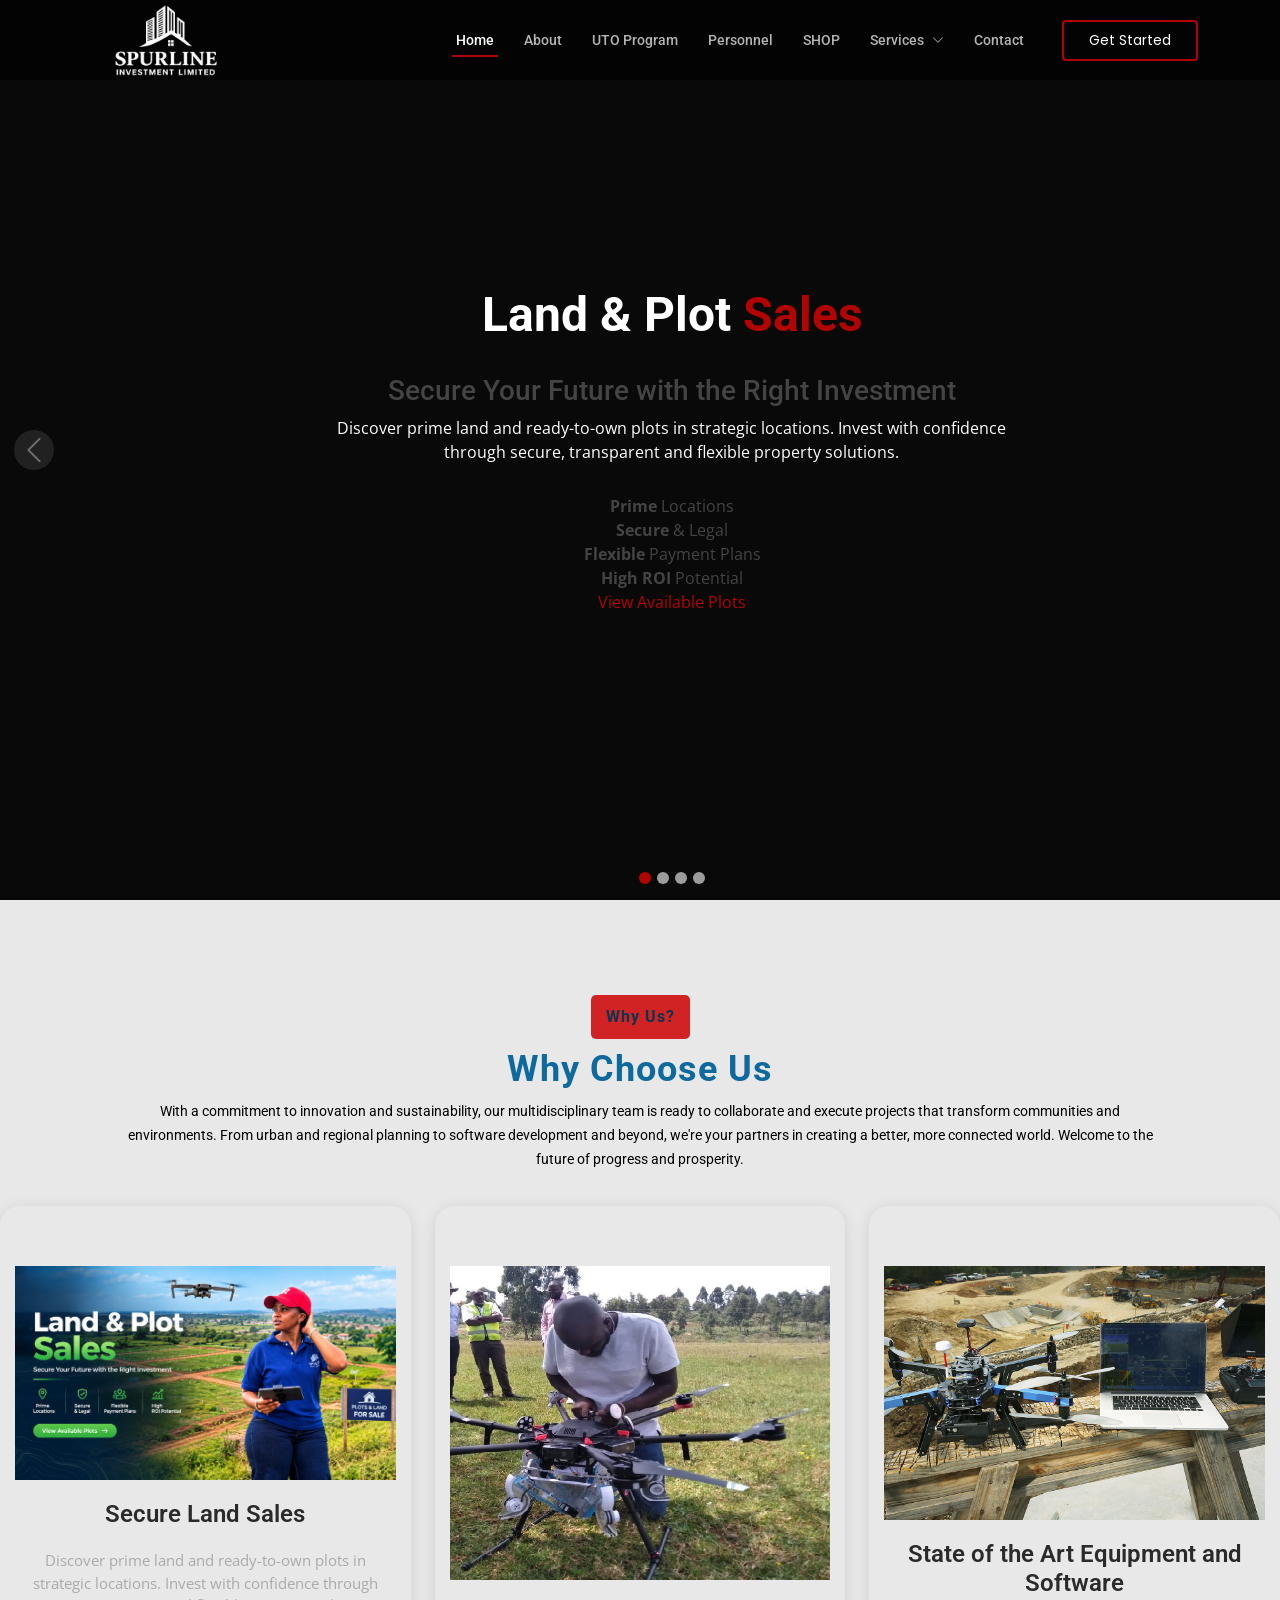
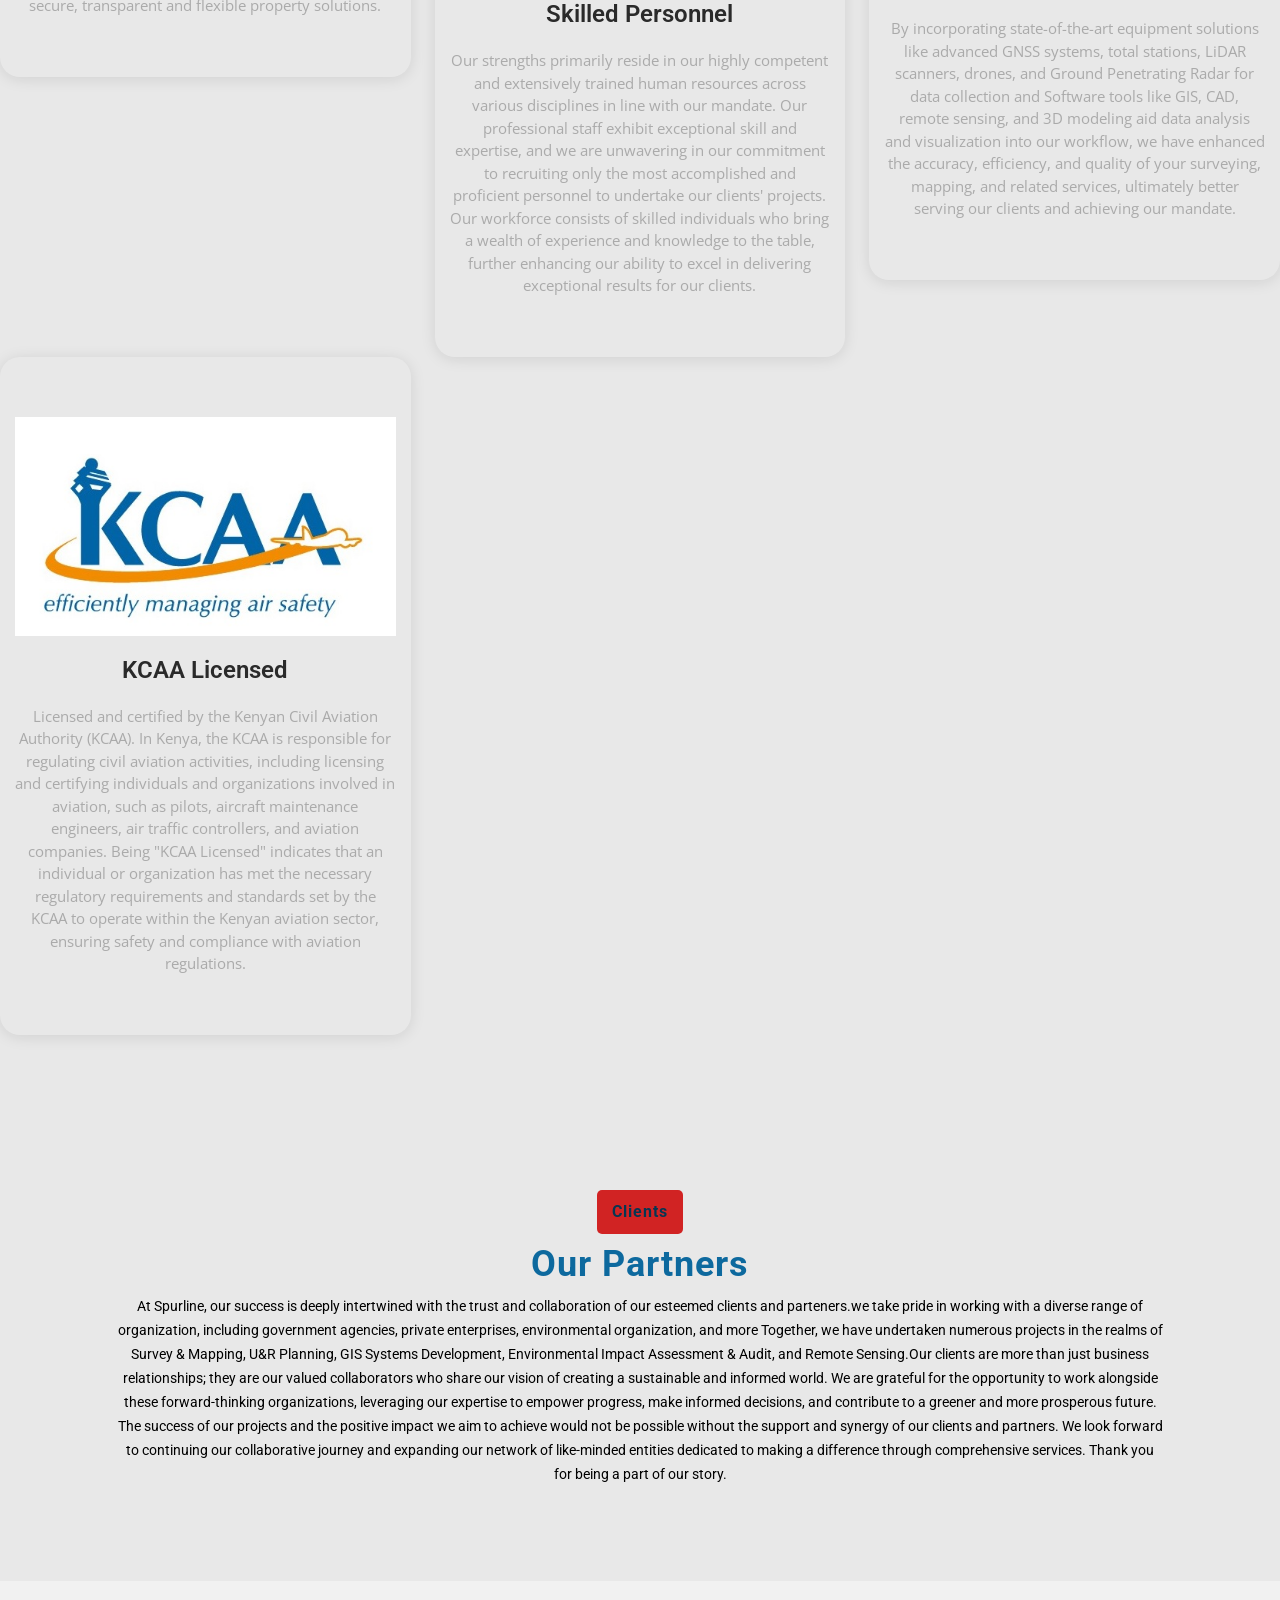
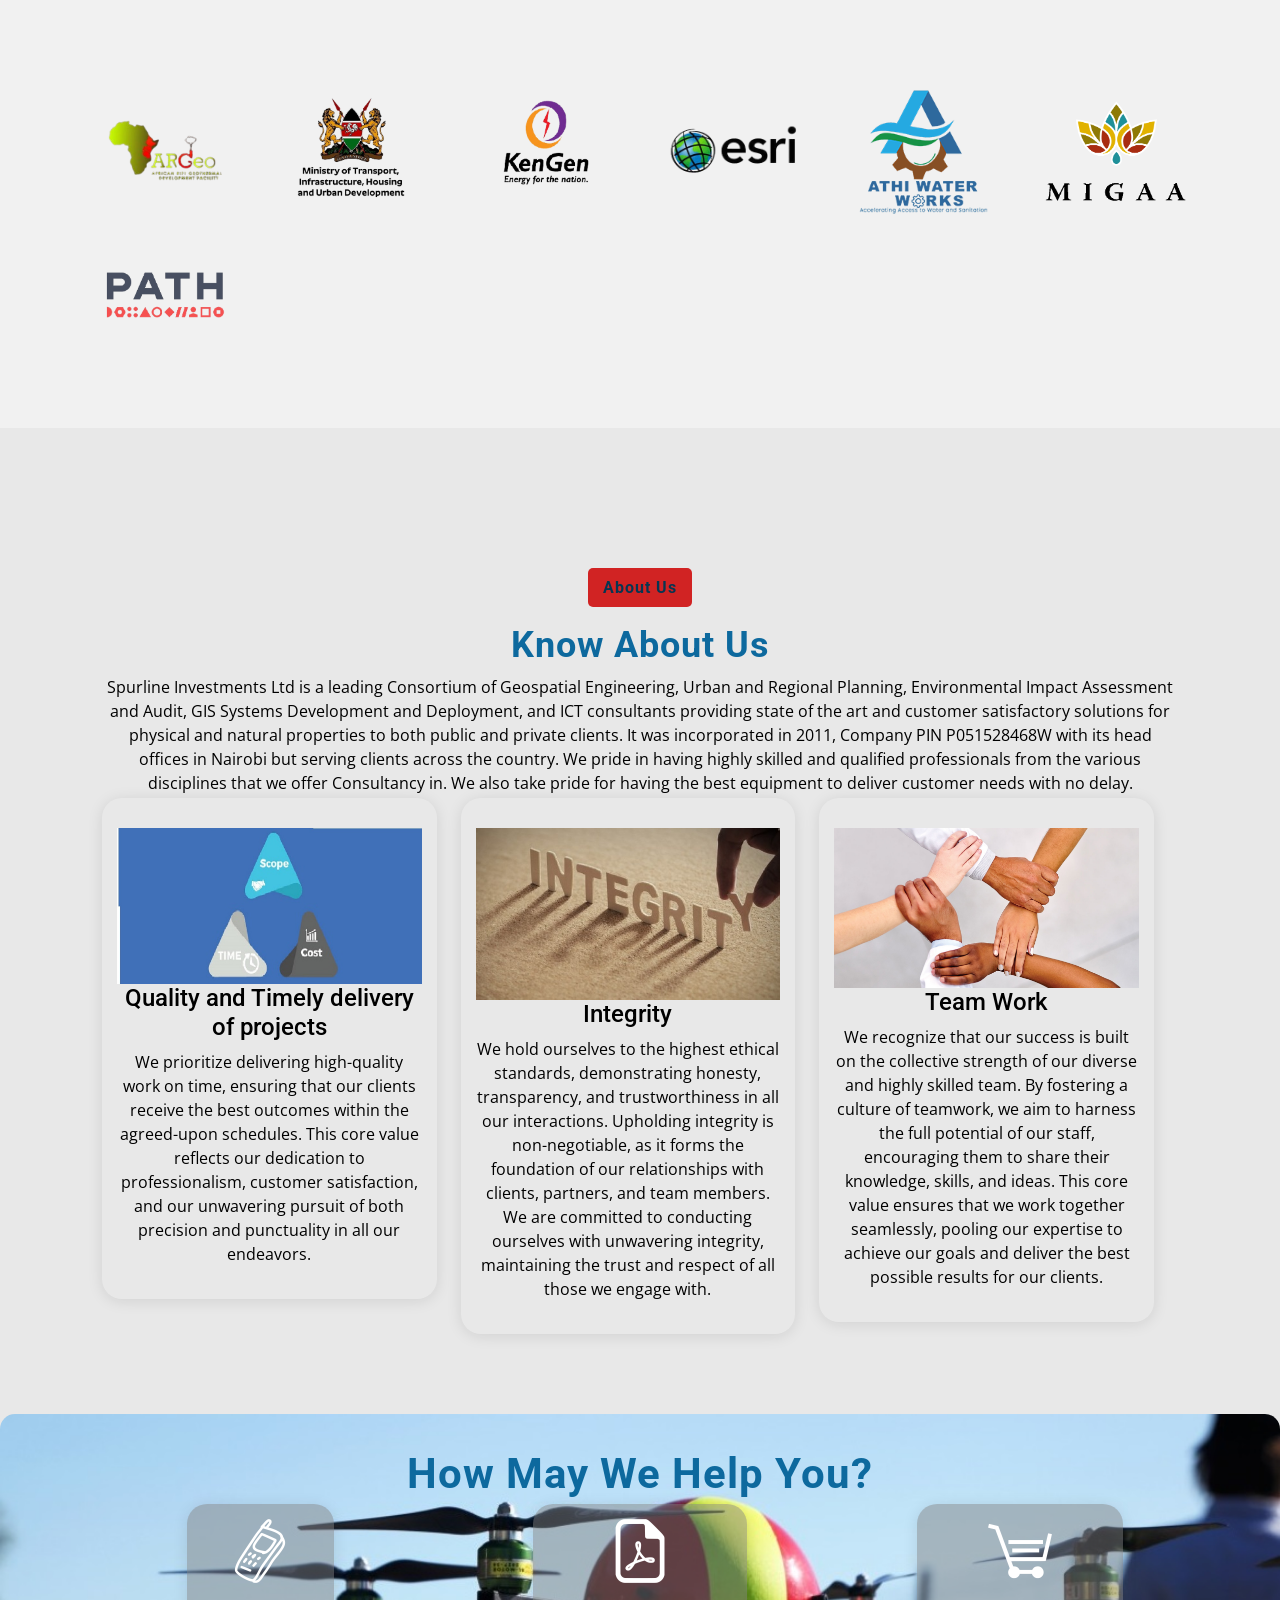
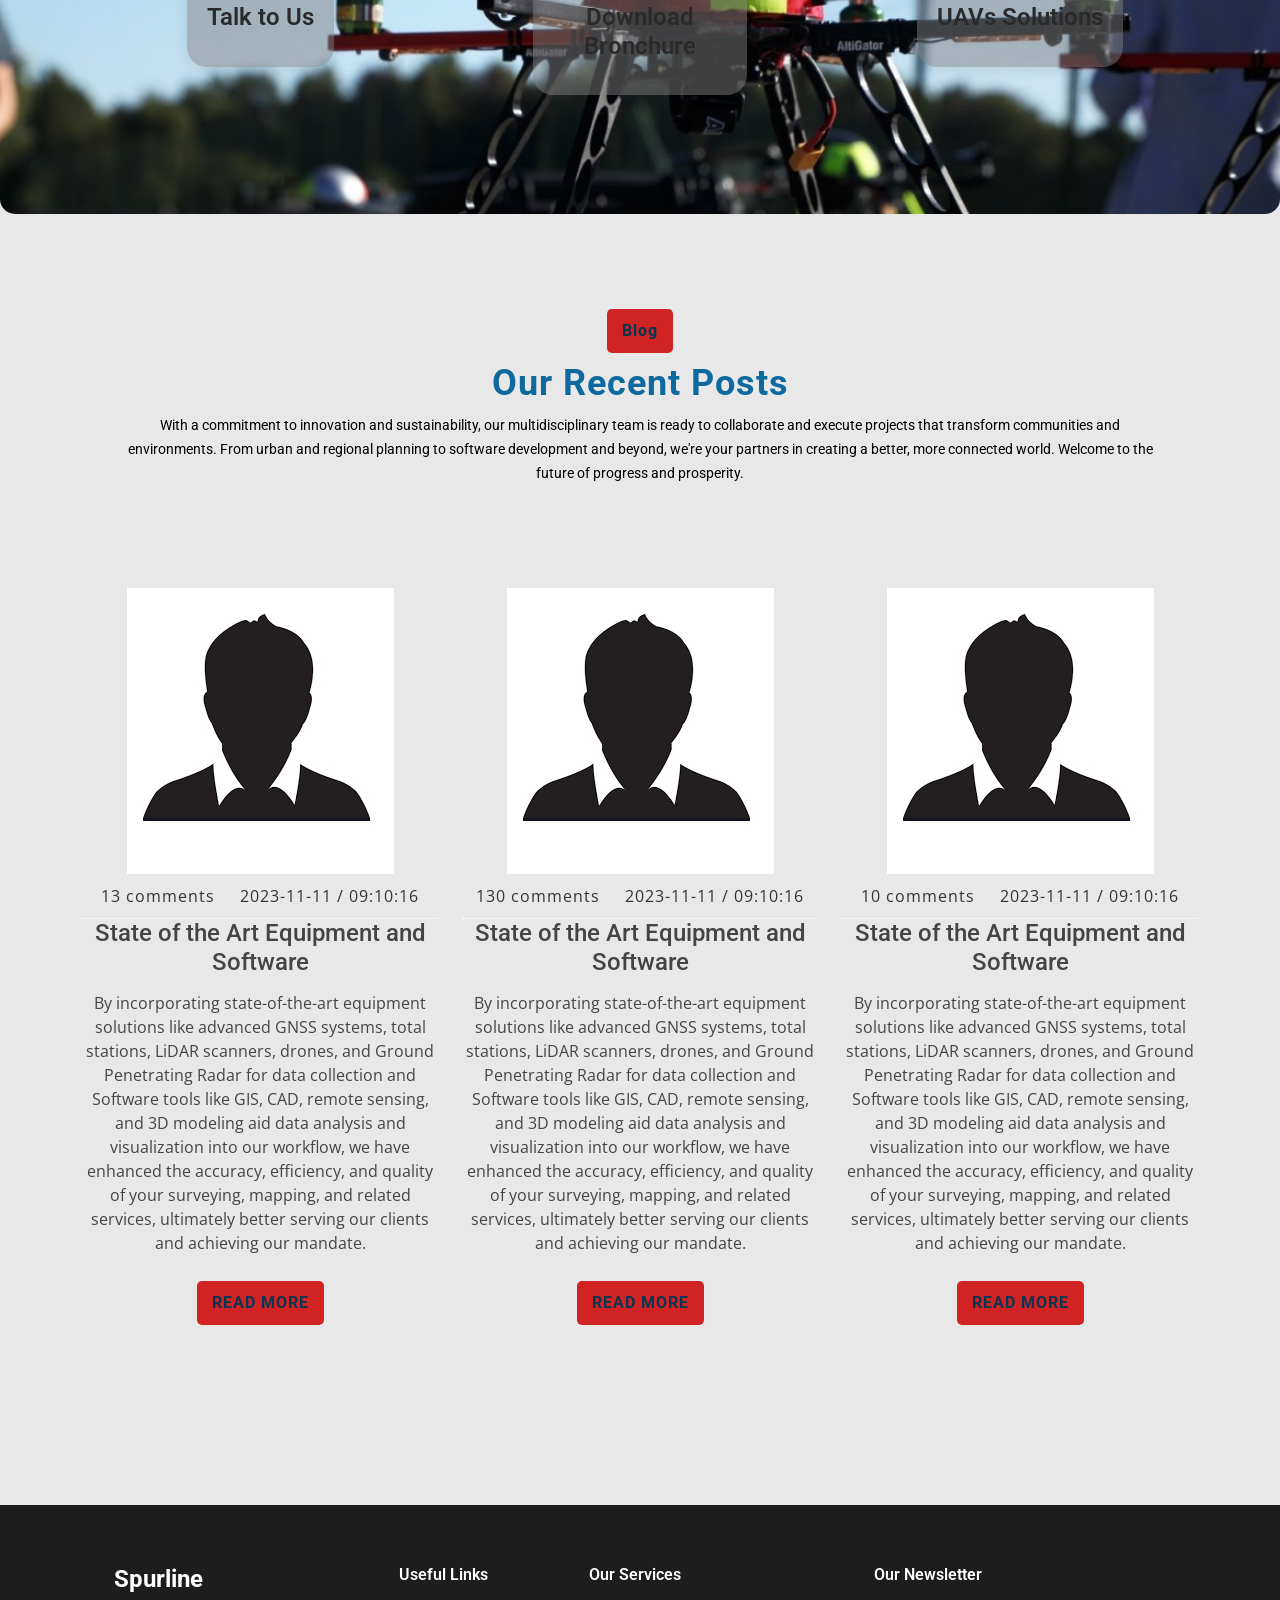
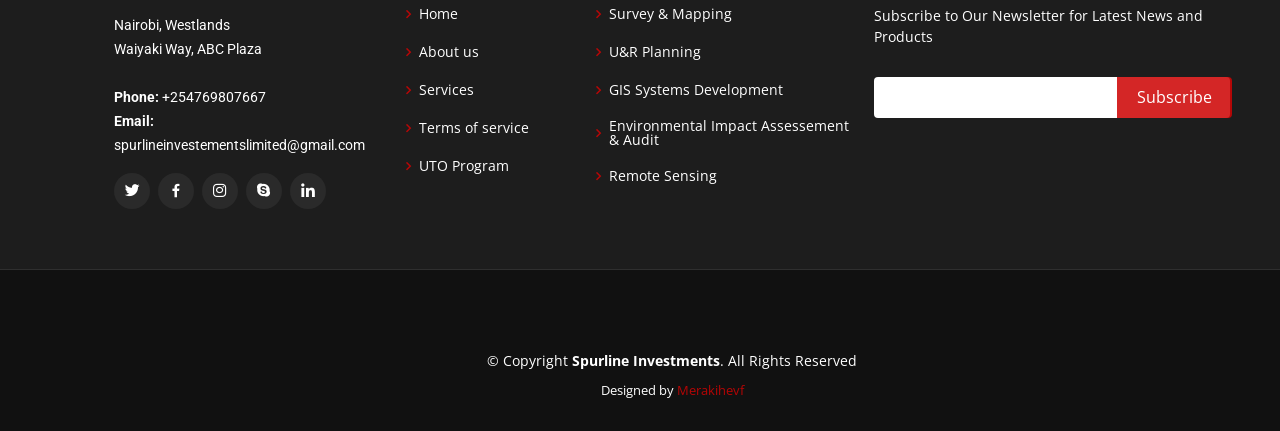
<file: index.html>
<!DOCTYPE html>
<html lang="en">

<head>
  <meta charset="utf-8">
  <meta content="width=device-width, initial-scale=1.0" name="viewport">

  <title>Spurline Investment Ltd</title>
  <meta content="" name="description">
  <meta content="" name="keywords">

  <!-- Favicons -->
  <link href="assets/img/favicon.ico" rel="icon">
  <link href="assets/img/apple-touch-icon.png" rel="apple-touch-icon">

  <!-- Google Fonts -->
  <link href="https://fonts.googleapis.com/css?family=Open+Sans:300,300i,400,400i,600,600i,700,700i|Roboto:300,300i,400,400i,500,500i,600,600i,700,700i|Poppins:300,300i,400,400i,500,500i,600,600i,700,700i" rel="stylesheet">


  <!-- Vendor CSS Files -->
  <link href="assets/vendor/animate.css/animate.min.css" rel="stylesheet">
  <link href="assets/vendor/bootstrap/css/bootstrap.min.css" rel="stylesheet">
  <link href="assets/vendor/bootstrap-icons/bootstrap-icons.css" rel="stylesheet">
  <link href="assets/vendor/boxicons/css/boxicons.min.css" rel="stylesheet">
  <link href="assets/vendor/glightbox/css/glightbox.min.css" rel="stylesheet">
  <link href="assets/vendor/swiper/swiper-bundle.min.css" rel="stylesheet">


  <!-- Template Main CSS File -->
  <link href="assets/css/style.css" rel="stylesheet">

  <!-- =======================================================
  * Template Name: Groovin
  * Updated: Sep 18 2023 with Bootstrap v5.3.2
  * Template URL: https://bootstrapmade.com/groovin-free-bootstrap-theme/
  * Author: BootstrapMade.com
  * License: https://bootstrapmade.com/license/
  ======================================================== -->
</head>

<body>

  <!-- ======= Header ======= -->
  <header id="header" class="fixed-top d-flex align-items-center">
    <div class="container d-flex align-items-center justify-content-between">

      <h1 class="logo"><a href="index.html"></a></h1>
      <!-- Uncomment below if you prefer to use an image logo -->
       <a href="index.html" class="logo"><img src="assets/img/surplineLogo.png" alt="" class="img-fluid"></a>

      <nav id="navbar" class="navbar">
        <ul>
          <li><a class="nav-link scrollto active" href="#hero">Home</a></li>
          <li><a class="nav-link scrollto" href="#about">About</a></li>
          <li><a class="nav-link scrollto" href="uto-blog-contacts.html">UTO Program</a></li>
         
          <li><a class="nav-link scrollto" href="Personnel.html">Personnel</a></li>
          <li><a href="www.shopify.com">SHOP</a></li>
          <li class="dropdown"><a href="#"><span>Services</span> <i class="bi bi-chevron-down"></i></a>
            <ul>
              <li><a href="linktoshopify">UAVs</a></li>
              <li class="dropdown"><a href="#"><span>RPL Training</span> <i class="bi bi-chevron-left"></i></a>
                <ul>
                  <li><a href="RPLTraining.html">Course Pricing & Outline</a></li>
                  <li><a href="Certification.html">KCAA Certification</a></li>
                 
                </ul>
              </li>
              <li><a href="Services.html">Survey & Mapping </a></li>
              <li><a href="Services.html">U&R Planning </a></li>
              <li><a href="Services.html">Environmental Impact Assessment & Audit</a></li>
              <li><a href="Services.html">Remote Sensing</a></li>
              <li><a href="Services.html">Land & Plot Sales</a></li>
          
            </ul>
          </li>
          <li><a class="nav-link scrollto" href="#footer">Contact</a></li>
          <li><a class="getstarted scrollto" href="Services.html">Get Started</a></li>
        </ul>
        <i class="bi bi-list mobile-nav-toggle"></i>
      </nav><!-- .navbar -->

    </div>
  </header><!-- End Header -->

 
<!-- ======= Hero Section ======= -->
<section id="hero">
  <div class="hero-container">

    <div
      id="heroCarousel"
      class="carousel slide carousel-fade"
      data-bs-ride="carousel"
      data-bs-interval="5000"
    >

      <!-- Carousel Indicators -->
      <ol
        class="carousel-indicators"
        id="hero-carousel-indicators">
      </ol>

      <!-- Carousel Slides -->
      <div class="carousel-inner" role="listbox">

        <!-- =========================================================
             SLIDE 1: LAND & PLOT SALES
        ========================================================== -->
        <div class="carousel-item active land-property-slide">

          <!-- Background Video -->
          <video
            class="property-background-video"
            autoplay
            muted
            loop
            playsinline
            preload="auto"
          >
            <source
              src="assets/img/land-property.mp4"
              type="video/mp4"
            >
            Your browser does not support HTML5 video.
          </video>

          <!-- Dark Overlay -->
          <div class="property-overlay"></div>

          <!-- Content -->
          <div class="carousel-container">
            <div class="carousel-content property-content">

              <h2 class="animate__animated animate__fadeInDown">
                Land &amp; Plot
                <span>Sales</span>
              </h2>

              <h3 class="animate__animated animate__fadeInUp">
                Secure Your Future with the Right Investment
              </h3>

              <div class="property-line"></div>

              <p class="property-description animate__animated animate__fadeInUp">
                Discover prime land and ready-to-own plots in strategic
                locations. Invest with confidence through secure,
                transparent and flexible property solutions.
              </p>

              <!-- Property Features -->
              <div class="property-features">

                <div class="property-feature animate__animated animate__fadeInUp">
                  <div class="feature-icon">
                    <i class="fas fa-map-marker-alt"></i>
                  </div>

                  <div class="feature-text">
                    <strong>Prime</strong>
                    <span>Locations</span>
                  </div>
                </div>

                <div class="property-feature animate__animated animate__fadeInUp">
                  <div class="feature-icon">
                    <i class="fas fa-shield-alt"></i>
                  </div>

                  <div class="feature-text">
                    <strong>Secure</strong>
                    <span>&amp; Legal</span>
                  </div>
                </div>

                <div class="property-feature animate__animated animate__fadeInUp">
                  <div class="feature-icon">
                    <i class="fas fa-users"></i>
                  </div>

                  <div class="feature-text">
                    <strong>Flexible</strong>
                    <span>Payment Plans</span>
                  </div>
                </div>

                <div class="property-feature animate__animated animate__fadeInUp">
                  <div class="feature-icon">
                    <i class="fas fa-chart-line"></i>
                  </div>

                  <div class="feature-text">
                    <strong>High ROI</strong>
                    <span>Potential</span>
                  </div>
                </div>

              </div>

              <!-- CTA -->
              <div class="property-button-wrapper animate__animated animate__fadeInUp">
                <a
                  href="#properties"
                  class="property-cta-btn scrollto"
                >
                  View Available Plots
                  <i class="fas fa-arrow-right"></i>
                </a>
              </div>

            </div>
          </div>

        </div>


        <!-- =========================================================
             SLIDE 2: UAV SOLUTIONS
        ========================================================== -->
        <div class="carousel-item">

          <!-- Background Video -->
          <video
            autoplay
            muted
            loop
            playsinline
          >
            <source
              src="assets/img/drone2.mp4"
              type="video/mp4"
            >
            Your browser does not support HTML5 video.
          </video>

          <!-- Content -->
          <div class="carousel-container">
            <div class="carousel-content">

              <h2 class="animate__animated animate__fadeInDown">
                Grow Your Business
              </h2>

              <p class="animate__animated animate__fadeInUp">
                Survey &amp; Mapping |
                Urban &amp; Regional Planning |
                GIS Systems Development |
                Environmental Impact Assessment &amp; Audit |
                Remote Sensing
              </p>

              <div>
                <a
                  href="SHOPIFYLINK"
                  class="btn-get-started animate__animated animate__fadeInUp scrollto"
                >
                  UAVs Solutions
                </a>
              </div>

            </div>
          </div>

        </div>


        <!-- =========================================================
             SLIDE 3: SURVEY & MAPPING
        ========================================================== -->
        <div
          class="carousel-item"
          style="background-image: url('assets/img/slide/slide-2.jpg');"
        >

          <div class="carousel-container">
            <div class="carousel-content">

              <h2 class="animate__animated animate__fadeInDown">
                Survey &amp; Mapping
              </h2>

              <p class="animate__animated animate__fadeInUp">
                Survey and mapping are critical processes used to measure,
                document, and represent the physical world, both on the
                surface of the Earth and below it. These practices are
                essential in various fields, including land management,
                construction, urban planning, and environmental monitoring.
              </p>

              <div>
                <a
                  href="Personnel.html"
                  class="btn-get-started animate__animated animate__fadeInUp scrollto"
                >
                  Consult Us
                </a>
              </div>

            </div>
          </div>

        </div>


        <!-- =========================================================
             SLIDE 4: GIS & REMOTE SENSING
        ========================================================== -->
        <div
          class="carousel-item"
          style="background-image: url('assets/img/slide/slide-3.jpg');"
        >

          <div class="carousel-container">
            <div class="carousel-content">

              <h2 class="animate__animated animate__fadeInDown">
                GIS &amp; Remote Sensing
              </h2>

              <p class="animate__animated animate__fadeInUp">
                Geographic Information Systems (GIS), spatial planning,
                mapping, and remote sensing services play a pivotal role
                in modern urban and environmental planning, as well as
                various other industries. These services utilize
                cutting-edge technology to capture, analyze, and visualize
                spatial data, providing valuable insights for decision-making
                and resource management.
              </p>

              <div>
                <a
                  href="Personnel.html"
                  class="btn-get-started animate__animated animate__fadeInUp scrollto"
                >
                  Request Services
                </a>
              </div>

            </div>
          </div>

        </div>

      </div>


      <!-- =========================================================
           CAROUSEL CONTROLS
      ========================================================== -->

      <a
        class="carousel-control-prev"
        href="#heroCarousel"
        role="button"
        data-bs-slide="prev"
      >
        <span
          class="carousel-control-prev-icon bi bi-chevron-left"
          aria-hidden="true"
        ></span>
      </a>

      <a
        class="carousel-control-next"
        href="#heroCarousel"
        role="button"
        data-bs-slide="next"
      >
        <span
          class="carousel-control-next-icon bi bi-chevron-right"
          aria-hidden="true"
        ></span>
      </a>

    </div>
  </div>
</section>
<!-- End Hero -->

 

  <main id="main">
    <!-- ======= Why Us Section ======= -->
    <section id="why-us" class="why-us">

      <div class="container">
        <div class="section-title">
          <h22>Why Us?</h22>
          <div class="row">
          <h221>Why Choose Us</h221>
            <p>With a commitment to innovation and sustainability, our multidisciplinary team is ready to collaborate and execute projects that transform communities and environments. From urban and regional planning to software development and beyond, we're your partners in creating a better, more connected world. Welcome to the future of progress and prosperity.
            </p>
          </div>
        </div>
      </div>
    

      <div class="row">

      <div class="col-lg-4">
        <div class="box">
          <span></span>
          <a href="index.html" class="logo"><img src="assets\img\portfolio\portfolio-6.png" alt="" class="img-fluid"></a>
          <h4>Secure Land Sales</h4>
          <p>Discover prime land and ready-to-own plots in strategic locations. Invest with confidence through secure, transparent and flexible property solutions. </p>
        </div>
      </div>

      <div class="col-lg-4">
        <div class="box">
          <span></span>
          <a href="index.html" class="logo"><img src="assets\img\portfolio\portfolio-6.jpg" alt="" class="img-fluid"></a>
          <h4>Skilled Personnel</h4>
          <p>Our strengths primarily reside in our highly competent and extensively trained human resources across various disciplines in line with our mandate. Our professional staff exhibit exceptional skill and expertise, and we are unwavering in our commitment to recruiting only the most accomplished and proficient personnel to undertake our clients' projects. Our workforce consists of skilled individuals who bring a wealth of experience and knowledge to the table, further enhancing our ability to excel in delivering exceptional results for our clients. </p>
        </div>
      </div>

      <div class="col-lg-4 mt-4 mt-lg-0">
        <div class="box">
          <span></span>
          <a href="index.html" class="logo"><img src="assets\img\portfolio\Construction-21_mini.jpg" alt="" class="img-fluid"></a>
          <h4>State of the Art Equipment and Software </h4>
          <p>By incorporating state-of-the-art equipment solutions like advanced GNSS systems, total stations, LiDAR scanners, drones, and Ground Penetrating Radar for data collection and Software tools like GIS, CAD, remote sensing, and 3D modeling aid data analysis and visualization into our workflow, we have enhanced the accuracy, efficiency, and quality of your surveying, mapping, and related services, ultimately better serving our clients and achieving our mandate. </p>
        </div>
      </div>

      <div class="col-lg-4 mt-4 mt-lg-0">
        <div class="box">
          <span></span>
          <a href="index.html" class="logo"><img src="assets\img\portfolio\KCAA.jpg" alt="" class="img-fluid"></a>
          <h4>KCAA Licensed</h4>
          <p>Licensed and certified by the Kenyan Civil Aviation Authority (KCAA). In Kenya, the KCAA is responsible for regulating civil aviation activities, including licensing and certifying individuals and organizations involved in aviation, such as pilots, aircraft maintenance engineers, air traffic controllers, and aviation companies. Being "KCAA Licensed" indicates that an individual or organization has met the necessary regulatory requirements and standards set by the KCAA to operate within the Kenyan aviation sector, ensuring safety and compliance with aviation regulations.</p>
        </div>
      </div>
    </section><!-- End Why Us Section -->
  

  
  
    <!-- ======= Clients Heading ======= -->
    <section id="why-us" class="why-us">
      <div class="container">
        <div class="section-title">
        <h22>Clients</h22>
        <div class="row">
        <h221>Our Partners</h221>
          <p>At Spurline, our success is deeply intertwined with the trust and collaboration of our esteemed clients and parteners.we take pride in working
            with a diverse range of organization, including government agencies, private enterprises, environmental organization, and more
            Together, we have undertaken numerous projects in the realms of Survey & Mapping, U&R Planning, GIS Systems Development,
             Environmental Impact Assessment & Audit, and Remote Sensing.Our clients are more than just business relationships; they 
             are our valued collaborators who share our vision of creating a sustainable and informed world. We are grateful for the 
             opportunity to work alongside these forward-thinking organizations, leveraging our expertise to empower progress, make
              informed decisions, and contribute to a greener and more prosperous future. The success of our projects and the positive
               impact we aim to achieve would not be possible without the support and synergy of our clients and partners. We look forward
                to continuing our collaborative journey and expanding our network of like-minded entities dedicated to making a difference 
                through comprehensive services.

                Thank you for being a part of our story.
          </p>
        </div>
        </div>
      </div>
    </div>

    <!-- ======= Clients Section ======= -->
    <section id="clients">

      
      <section id="clients" class="clients section-bg">
        <div class="container">
          <div class="row">

          <div class="col-lg-2 col-md-4 col-6 d-flex align-items-center justify-content-center">
            <img src="assets/img/clients/client-1.png" class="img-fluid" alt="">
            
          </div>

          <div class="col-lg-2 col-md-4 col-6 d-flex align-items-center justify-content-center">
            <img src="assets/img/clients/client-2.png" class="img-fluid" alt="">
          </div>

          <div class="col-lg-2 col-md-4 col-6 d-flex align-items-center justify-content-center">
            <img src="assets/img/clients/client-3.png" class="img-fluid" alt="">
          </div>

          <div class="col-lg-2 col-md-4 col-6 d-flex align-items-center justify-content-center">
            <img src="assets/img/clients/client-4.png" class="img-fluid" alt="">
          </div>

          <div class="col-lg-2 col-md-4 col-6 d-flex align-items-center justify-content-center">
            <img src="assets/img/clients/client-5.png" class="img-fluid" alt="">
          </div>

          <div class="col-lg-2 col-md-4 col-6 d-flex align-items-center justify-content-center">
            <img src="assets/img/clients/client-6.png" class="img-fluid" alt="">
          </div>

          <div class="col-lg-2 col-md-4 col-6 d-flex align-items-center justify-content-center">
            <img src="assets/img/clients/client-7.png" class="img-fluid" alt="">
          </div>
          

        </div>

      </div>
    </section><!-- End Clients Section -->
  


    <!-- ======= About Section ======= -->
    <section id="about" >
      <section id="about" class="about">
        <div class="container">

          <div class="row no-gutters">
          <div class=" align-items-stretch justify-content-center justify-content-lg-start"></div>
          <div class="align-items-stretch">
            <div class="content justify-content-center">
              <h3>About Us</h3>
              <div class="row">
              <h33>Know About Us</h33>
            
              <p>
                Spurline Investments Ltd is a leading Consortium of Geospatial Engineering, Urban and Regional
                 Planning, Environmental Impact Assessment and Audit, GIS Systems Development and Deployment,
                  and ICT consultants providing state of the art and customer satisfactory solutions for physical
                   and natural properties to both public and private clients. It was incorporated in 2011,
                    Company PIN P051528468W with its head offices in Nairobi but serving clients across the
                     country. We pride in having highly skilled and qualified professionals from the various
                      disciplines that we offer Consultancy in.
                 We also take pride for having the best equipment to deliver customer needs with no delay.
              </p>

              <div class="row">

                <div class="col-md-4 ">
                  <div class="box1">
                    <a href="index.html" class="logo"><img src="assets\img\team\Triple-Constraint-in-Project-Management.jpg" alt="" class="img-fluid"></a>
                    <h4>Quality and Timely delivery of projects
                    </h4>
                    <p>We prioritize delivering high-quality work on time, ensuring that our clients receive the best outcomes within the agreed-upon schedules. This core value reflects our dedication to professionalism, customer satisfaction, and our unwavering pursuit of both precision and punctuality in all our endeavors.</p>
                  </div>
                </div>
                <div class="col-md-4 ">
                  <div class="box1">
                    <a href="index.html" class="logo"><img src="assets\img\team\2H4fwf5FTUqSu1RkJVmw_integrity_at_workplace_5df0b23299c1d.jpg" alt="" class="img-fluid"></a>
                    <h4>Integrity</h4>
                    <p>We hold ourselves to the highest ethical standards, demonstrating honesty, transparency, and trustworthiness in all our interactions. Upholding integrity is non-negotiable, as it forms the foundation of our relationships with clients, partners, and team members. We are committed to conducting ourselves with unwavering integrity, maintaining the trust and respect of all those we engage with.</p>
                  </div>
                </div>
                <div class="col-md-4 ">
                  <div class="box1">
                    <a href="index.html" class="logo"><img src="assets\img\team\mgmt-matters-teamwork-katleho-Seisa-GettyImages.jpg" alt="" class="img-fluid"></a>
                    <h4>Team Work</h4>
                    <p>We recognize that our success is built on the collective strength of our diverse and highly skilled team. By fostering a culture of teamwork, we aim to harness the full potential of our staff, encouraging them to share their knowledge, skills, and ideas. This core value ensures that we work together seamlessly, pooling our expertise to achieve our goals and deliver the best possible results for our clients.</p>
                  </div>
                </div>

              </div>
            </div><!-- End .content-->
          </div>
        </div>

      </div>
    </section><!-- End About Section -->
  

      
    
 
  
    <!-- ======= Navigate To ======= -->
    <section id="whereto" class="whereto">
      <div class="container">
      <h222>How May We Help You?</h222>
      <div class="row">
        <div class="col-lg-4">
          <div class="box">
            <span></span>
            <a href="Personnel.html" class="logo"><img src="assets\img\phone-5-64.png" alt="" class="img-fluid"></a>
            <h4>Talk to Us</h4>
            
          </div>
        </div>
  
        <div class="col-lg-4 mt-4 mt-lg-0">
          <div class="box">
            <span></span>
            <a href="assets\img\Spurlinepresentation.pdf" download="assets\img\Spurlinepresentation.pdf" class="logo"><img src="assets\img\pdf-64.png" alt="" class="img-fluid"></a>
            <h4>Download Bronchure</h4>
            
          </div>
        </div>
  
        <div class="col-lg-4 mt-4 mt-lg-0">
          <div class="box">
            <span></span>
            <a href="linktoShopifylink" class="logo"><img src="assets\img\cart-78-64.png" alt="" class="img-fluid"></a>
            <h4>UAVs Solutions</h4>
            
          </div>
        </div>

      </div>

    </section><!-- Navigate To -->


    <!-- ======= Blog Heading ======= -->
    <section id="why-us" class="why-us">
      <div class="container">
        <div class="section-title">
        <h22>Blog</h22>
        <div class="row">
        <h221>Our Recent Posts</h221>
          <p>With a commitment to innovation and sustainability, our multidisciplinary team is ready to collaborate and execute projects that transform communities and environments. From urban and regional planning to software development and beyond, we're your partners in creating a better, more connected world. Welcome to the future of progress and prosperity.
          </p>
        </div>
        </div>
      </div>
    </section>


    <!-- ======= Blog Section ======= -->
    <div id="blog" class="blog-area">
      <div class="blog-inner area-padding">
        <div class="blog-overly"></div>
        <div class="container ">
          <div class="row">
            <div class="col-md-12 col-sm-12 col-xs-12 ">
              <div class="section-headline text-center">
                <h2></h2>
              </div>
            </div>
          </div>
          <div class="row">
            <!-- Start Left Blog -->
            <div class="col-md-4 col-sm-4 col-xs-12">
              <div class="single-blog">
                <div class="single-blog-img">
                  <a href="blog.html">
                    <img src="assets\img\team\team-1.jpg" alt="">
                  </a>
                </div>
                <div class="blog-meta">
                  <span class="comments-type">
                    <i class="fa fa-comment-o"></i>
                    <a href="#">13 comments</a>
                  </span>
                  <span class="date-type">
                    <i class="fa fa-calendar"></i>2023-11-11 / 09:10:16
                  </span>
                </div>
                <div class="blog-text">
                  <h4>
                    <a href="blog.html">State of the Art Equipment and Software</a>
                  </h4>
                  <p>
                    By incorporating state-of-the-art equipment solutions like advanced GNSS systems, total stations, LiDAR scanners, drones, and Ground Penetrating Radar for data collection and Software tools like GIS, CAD, remote sensing, and 3D modeling aid data analysis and visualization into our workflow, we have enhanced the accuracy, efficiency, and quality of your surveying, mapping, and related services, ultimately better serving our clients and achieving our mandate.
                  </p>
                </div>
                <span>
                  <a href="blog.html" class="ready-btn">Read more</a>
                </span>
              </div>
            
                
              
              <!-- Start single blog -->
            </div>
            <!-- End Left Blog-->
            <!-- Start Left Blog -->
            <div class="col-md-4 col-sm-4 col-xs-12">
              <div class="single-blog">
                <div class="single-blog-img">
                  <a href="blog.html">
                    <img src="assets\img\team\team-1.jpg" alt="">
                  </a>
                </div>
                <div class="blog-meta">
                  <span class="comments-type">
                    <i class="fa fa-comment-o"></i>
                    <a href="#">130 comments</a>
                  </span>
                  <span class="date-type">
                    <i class="fa fa-calendar"></i>2023-11-11 / 09:10:16
                  </span>
                </div>
                <div class="blog-text">
                  <h4>
                    <a href="blog.html">State of the Art Equipment and Software</a>
                  </h4>
                  <p>
                    By incorporating state-of-the-art equipment solutions like advanced GNSS systems, total stations, LiDAR scanners, drones, and Ground Penetrating Radar for data collection and Software tools like GIS, CAD, remote sensing, and 3D modeling aid data analysis and visualization into our workflow, we have enhanced the accuracy, efficiency, and quality of your surveying, mapping, and related services, ultimately better serving our clients and achieving our mandate.
                  </p>
                </div>
                <span>
                  <a href="blog.html" class="ready-btn">Read more</a>
                </span>
              </div>
              <!-- Start single blog -->
            </div>
            <!-- End Left Blog-->
            <!-- Start Right Blog-->
            <div class="col-md-4 col-sm-4 col-xs-12">
              <div class="single-blog">
                <div class="single-blog-img">
                  <a href="blog.html">
                    <img src="assets\img\team\team-1.jpg" alt="">
                  </a>
                </div>
                <div class="blog-meta">
                  <span class="comments-type">
                    <i class="fa fa-comment-o"></i>
                    <a href="#">10 comments</a>
                  </span>
                  <span class="date-type">
                    <i class="fa fa-calendar"></i>2023-11-11 / 09:10:16
                  </span>
                </div>
                <div class="blog-text">
                  <h4>
                    <a href="blog.html">State of the Art Equipment and Software</a>
                  </h4>
                  <p>
                    By incorporating state-of-the-art equipment solutions like advanced GNSS systems, total stations, LiDAR scanners, drones, and Ground Penetrating Radar for data collection and Software tools like GIS, CAD, remote sensing, and 3D modeling aid data analysis and visualization into our workflow, we have enhanced the accuracy, efficiency, and quality of your surveying, mapping, and related services, ultimately better serving our clients and achieving our mandate.
                  </p>
                </div>
                <span>
                  <a href="blog.html" class="ready-btn">Read more</a>
                </span>
              </div>
            </div>
            <!-- End Right Blog-->
          </div>
        </div>
      </div>
    </div><!-- End Blog Section -->
  
  </main>   


  <!-- ======= Footer ======= -->
  <footer id="footer">
    <div class="footer-top">
      <div class="container">
        <div class="row">

          <div class="col-lg-3 col-md-6">
            <div class="footer-info">
              <h3>Spurline</h3>
              <p>
                Nairobi, Westlands <br>
                Waiyaki Way, ABC Plaza<br><br>
                <strong>Phone:</strong> +254769807667 <br>
                <strong>Email:</strong> spurlineinvestementslimited@gmail.com<br>
              </p>
              <div class="social-links mt-3">
                <a href="#" class="twitter"><i class="bx bxl-twitter"></i></a>
                <a href="#" class="facebook"><i class="bx bxl-facebook"></i></a>
                <a href="#" class="instagram"><i class="bx bxl-instagram"></i></a>
                <a href="#" class="google-plus"><i class="bx bxl-skype"></i></a>
                <a href="#" class="linkedin"><i class="bx bxl-linkedin"></i></a>
              </div>
            </div>
          </div>

          <div class="col-lg-2 col-md-6 footer-links">
            <h4>Useful Links</h4>
            <ul>
              <li><i class="bx bx-chevron-right"></i> <a href="#hero">Home</a></li>
              <li><i class="bx bx-chevron-right"></i> <a href="#about">About us</a></li>
              <li><i class="bx bx-chevron-right"></i> <a href="Services.html">Services</a></li>
              <li><i class="bx bx-chevron-right"></i> <a href="#">Terms of service</a></li>
              <li><i class="bx bx-chevron-right"></i> <a href="uto-blog-contacts.html">UTO Program</a></li>
            </ul>
          </div>
         
          <div class="col-lg-3 col-md-6 footer-links">
            <h4>Our Services</h4>
            <ul>
              <li><i class="bx bx-chevron-right"></i> <a href="Services.html">Survey & Mapping</a></li>
              <li><i class="bx bx-chevron-right"></i> <a href="Services.html">U&R Planning</a></li>
              <li><i class="bx bx-chevron-right"></i> <a href="Services.html">GIS Systems Development</a></li>
              <li><i class="bx bx-chevron-right"></i> <a href="Services.html">Environmental Impact Assessement & Audit</a></li>
              <li><i class="bx bx-chevron-right"></i> <a href="Services.html">Remote Sensing </a></li>
            </ul>
          </div>

          <div class="col-lg-4 col-md-6 footer-newsletter">
            <h4>Our Newsletter</h4>
            <p>Subscribe to Our Newsletter for Latest News and Products</p>
            <form action="" method="post">
              <input type="email" name="email"><input type="submit" value="Subscribe">
            </form>

          </div>

        </div>
      </div>
    </div>

    <div class="container">
      <div class="copyright">
        &copy; Copyright <strong><span>Spurline Investments</span></strong>. All Rights Reserved
      </div>
      <div class="credits">
        <!-- All the links in the footer should remain intact. -->
        <!-- You can delete the links only if you purchased the pro version. -->
        <!-- Licensing information: https://bootstrapmade.com/license/ -->
        <!-- Purchase the pro version with working PHP/AJAX contact form: https://bootstrapmade.com/groovin-free-bootstrap-theme/ -->
        Designed by <a href="https://Merakihevf.co.ke">Merakihevf</a>
      </div>
    </div>

  </footer><!-- End Footer -->


  <a href="#" class="back-to-top d-flex align-items-center justify-content-center"><i class="bi bi-arrow-up-short"></i></a>

  <!-- Vendor JS Files -->
  <script src="assets/vendor/purecounter/purecounter_vanilla.js"></script>
  <script src="assets/vendor/bootstrap/js/bootstrap.bundle.min.js"></script>
  <script src="assets/vendor/glightbox/js/glightbox.min.js"></script>
  <script src="assets/vendor/isotope-layout/isotope.pkgd.min.js"></script>
  <script src="assets/vendor/swiper/swiper-bundle.min.js"></script>
  <script src="assets/vendor/php-email-form/validate.js"></script>
          
  <!-- Template Main JS File -->
  <script src="assets/js/main.js"></script>

</body>

</html>
</file>
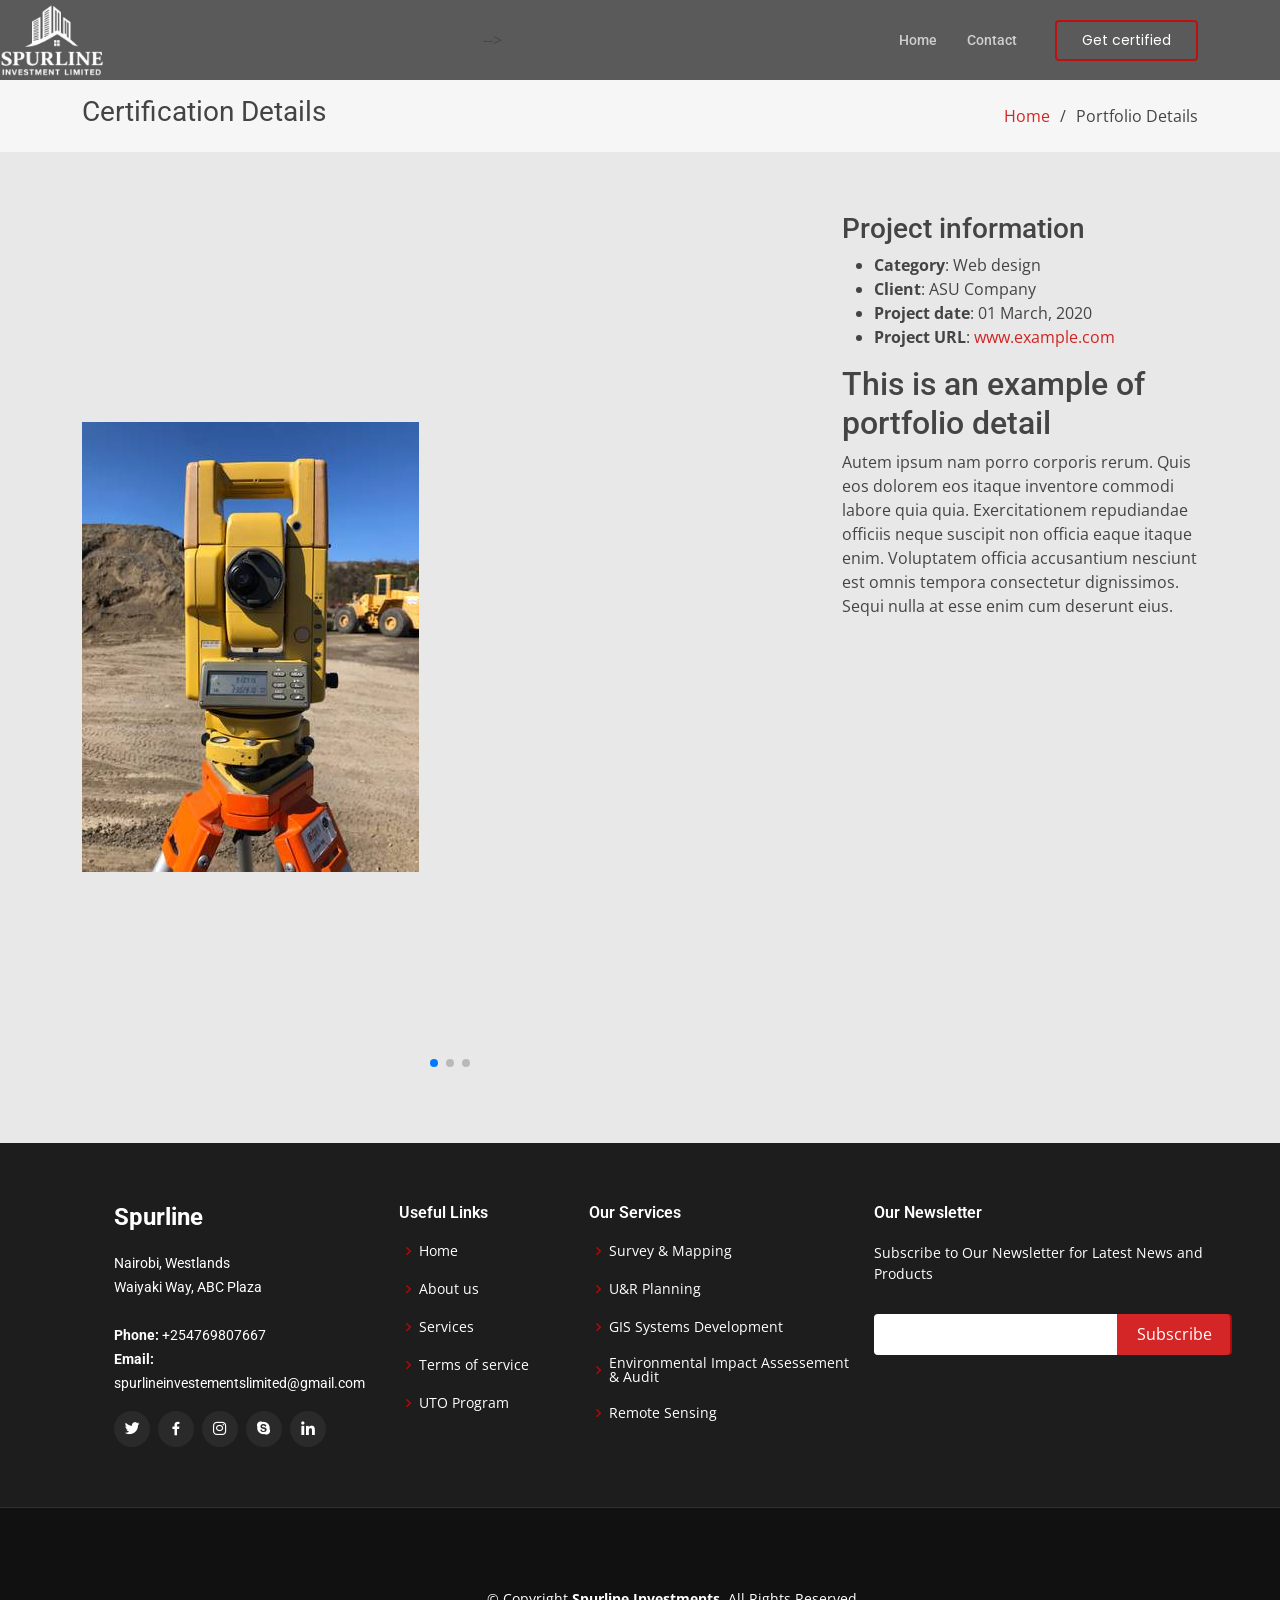
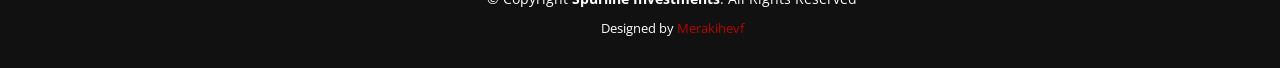
<file: KCAA.html>
<!DOCTYPE html>
<html lang="en">

<head>
  <meta charset="utf-8">
  <meta content="width=device-width, initial-scale=1.0" name="viewport">

  <title>KCAA Certification</title>
  <meta content="" name="description">
  <meta content="" name="keywords">

  <!-- Favicons -->
  <link href="assets/img/favicon.png" rel="icon">
  <link href="assets/img/apple-touch-icon.png" rel="apple-touch-icon">

  <!-- Google Fonts -->
  <link href="https://fonts.googleapis.com/css?family=Open+Sans:300,300i,400,400i,600,600i,700,700i|Roboto:300,300i,400,400i,500,500i,600,600i,700,700i|Poppins:300,300i,400,400i,500,500i,600,600i,700,700i" rel="stylesheet">

  <!-- Vendor CSS Files -->
  <link href="assets/vendor/animate.css/animate.min.css" rel="stylesheet">
  <link href="assets/vendor/bootstrap/css/bootstrap.min.css" rel="stylesheet">
  <link href="assets/vendor/bootstrap-icons/bootstrap-icons.css" rel="stylesheet">
  <link href="assets/vendor/boxicons/css/boxicons.min.css" rel="stylesheet">
  <link href="assets/vendor/glightbox/css/glightbox.min.css" rel="stylesheet">
  <link href="assets/vendor/swiper/swiper-bundle.min.css" rel="stylesheet">

  <!-- Template Main CSS File -->
  <link href="assets/css/style.css" rel="stylesheet">

  <!-- =======================================================
  * Template Name: Groovin
  * Updated: Sep 18 2023 with Bootstrap v5.3.2
  * Template URL: https://bootstrapmade.com/groovin-free-bootstrap-theme/
  * Author: BootstrapMade.com
  * License: https://bootstrapmade.com/license/
  ======================================================== -->
</head>

<body>

  <!-- ======= Header ======= -->
  <header id="header" class="fixed-top d-flex align-items-center">
    <div class="container d-flex align-items-center justify-content-between">

      
      <!-- Uncomment below if you prefer to use an image logo -->
      <a href="index.html" class="logo"><img src="assets\img\surplineLogo.png" alt="" class="img-fluid"></a>-->

      <nav id="navbar" class="navbar">
        <ul>
          <li><a class="nav-link scrollto " href="index.html">Home</a></li>
     
          <li><a class="nav-link scrollto" href="#contact">Contact</a></li>
          <li><a class="getstarted scrollto" href="#about">Get certified</a></li>
        </ul>
        <i class="bi bi-list mobile-nav-toggle"></i>
      </nav><!-- .navbar -->

    </div>
  </header><!-- End Header -->

  <main id="main">

    <!-- ======= Breadcrumbs ======= -->
    <section id="breadcrumbs" class="breadcrumbs">
      <div class="container">

        <div class="d-flex justify-content-between align-items-center">
          <h2>Certification Details</h2>
          <ol>
            <li><a href="index.html">Home</a></li>
            <li>Portfolio Details</li>
          </ol>
        </div>

      </div>
    </section><!-- End Breadcrumbs -->

    <!-- ======= Portfolio Details Section ======= -->
    <section id="portfolio-details" class="portfolio-details">
      <div class="container">

        <div class="row gy-4">

          <div class="col-lg-8">
            <div class="portfolio-details-slider swiper">
              <div class="swiper-wrapper align-items-center">

                <div class="swiper-slide">
                  <img src="assets/img/portfolio/portfolio-1.jpg" alt="">
                </div>

                <div class="swiper-slide">
                  <img src="assets/img/portfolio/portfolio-2.jpg" alt="">
                </div>

                <div class="swiper-slide">
                  <img src="assets/img/portfolio/portfolio-3.jpg" alt="">
                </div>

              </div>
              <div class="swiper-pagination"></div>
            </div>
          </div>

          <div class="col-lg-4">
            <div class="portfolio-info">
              <h3>Project information</h3>
              <ul>
                <li><strong>Category</strong>: Web design</li>
                <li><strong>Client</strong>: ASU Company</li>
                <li><strong>Project date</strong>: 01 March, 2020</li>
                <li><strong>Project URL</strong>: <a href="#">www.example.com</a></li>
              </ul>
            </div>
            <div class="portfolio-description">
              <h2>This is an example of portfolio detail</h2>
              <p>
                Autem ipsum nam porro corporis rerum. Quis eos dolorem eos itaque inventore commodi labore quia quia. Exercitationem repudiandae officiis neque suscipit non officia eaque itaque enim. Voluptatem officia accusantium nesciunt est omnis tempora consectetur dignissimos. Sequi nulla at esse enim cum deserunt eius.
              </p>
            </div>
          </div>

        </div>

      </div>
    </section><!-- End Portfolio Details Section -->

  </main><!-- End #main -->

  <!-- ======= Footer ======= -->
  <footer id="footer">
    <div class="footer-top">
      <div class="container">
        <div class="row">

          <div class="col-lg-3 col-md-6">
            <div class="footer-info">
              <h3>Spurline</h3>
              <p>
                Nairobi, Westlands <br>
                Waiyaki Way, ABC Plaza<br><br>
                <strong>Phone:</strong> +254769807667 <br>
                <strong>Email:</strong> spurlineinvestementslimited@gmail.com<br>
              </p>
              <div class="social-links mt-3">
                <a href="#" class="twitter"><i class="bx bxl-twitter"></i></a>
                <a href="#" class="facebook"><i class="bx bxl-facebook"></i></a>
                <a href="#" class="instagram"><i class="bx bxl-instagram"></i></a>
                <a href="#" class="google-plus"><i class="bx bxl-skype"></i></a>
                <a href="#" class="linkedin"><i class="bx bxl-linkedin"></i></a>
              </div>
            </div>
          </div>

          <div class="col-lg-2 col-md-6 footer-links">
            <h4>Useful Links</h4>
            <ul>
              <li><i class="bx bx-chevron-right"></i> <a href="#hero">Home</a></li>
              <li><i class="bx bx-chevron-right"></i> <a href="#about">About us</a></li>
              <li><i class="bx bx-chevron-right"></i> <a href="Services.html">Services</a></li>
              <li><i class="bx bx-chevron-right"></i> <a href="#">Terms of service</a></li>
              <li><i class="bx bx-chevron-right"></i> <a href="uto-blog-contacts.html">UTO Program</a></li>
            </ul>
          </div>
         
          <div class="col-lg-3 col-md-6 footer-links">
            <h4>Our Services</h4>
            <ul>
              <li><i class="bx bx-chevron-right"></i> <a href="Services.html">Survey & Mapping</a></li>
              <li><i class="bx bx-chevron-right"></i> <a href="Services.html">U&R Planning</a></li>
              <li><i class="bx bx-chevron-right"></i> <a href="Services.html">GIS Systems Development</a></li>
              <li><i class="bx bx-chevron-right"></i> <a href="Services.html">Environmental Impact Assessement & Audit</a></li>
              <li><i class="bx bx-chevron-right"></i> <a href="Services.html">Remote Sensing </a></li>
            </ul>
          </div>

          <div class="col-lg-4 col-md-6 footer-newsletter">
            <h4>Our Newsletter</h4>
            <p>Subscribe to Our Newsletter for Latest News and Products</p>
            <form action="" method="post">
              <input type="email" name="email"><input type="submit" value="Subscribe">
            </form>

          </div>

        </div>
      </div>
    </div>

    <div class="container">
      <div class="copyright">
        &copy; Copyright <strong><span>Spurline Investments</span></strong>. All Rights Reserved
      </div>
      <div class="credits">
        <!-- All the links in the footer should remain intact. -->
        <!-- You can delete the links only if you purchased the pro version. -->
        <!-- Licensing information: https://bootstrapmade.com/license/ -->
        <!-- Purchase the pro version with working PHP/AJAX contact form: https://bootstrapmade.com/groovin-free-bootstrap-theme/ -->
        Designed by <a href="https://Merakihevf.co.ke">Merakihevf</a>
      </div>
    </div>

  </footer><!-- End Footer -->
  
  <a href="#" class="back-to-top d-flex align-items-center justify-content-center"><i class="bi bi-arrow-up-short"></i></a>

  <!-- Vendor JS Files -->
  <script src="assets/vendor/purecounter/purecounter_vanilla.js"></script>
  <script src="assets/vendor/bootstrap/js/bootstrap.bundle.min.js"></script>
  <script src="assets/vendor/glightbox/js/glightbox.min.js"></script>
  <script src="assets/vendor/isotope-layout/isotope.pkgd.min.js"></script>
  <script src="assets/vendor/swiper/swiper-bundle.min.js"></script>
  <script src="assets/vendor/php-email-form/validate.js"></script>

  <!-- Template Main JS File -->
  <script src="assets/js/main.js"></script>

</body>

</html>
</file>
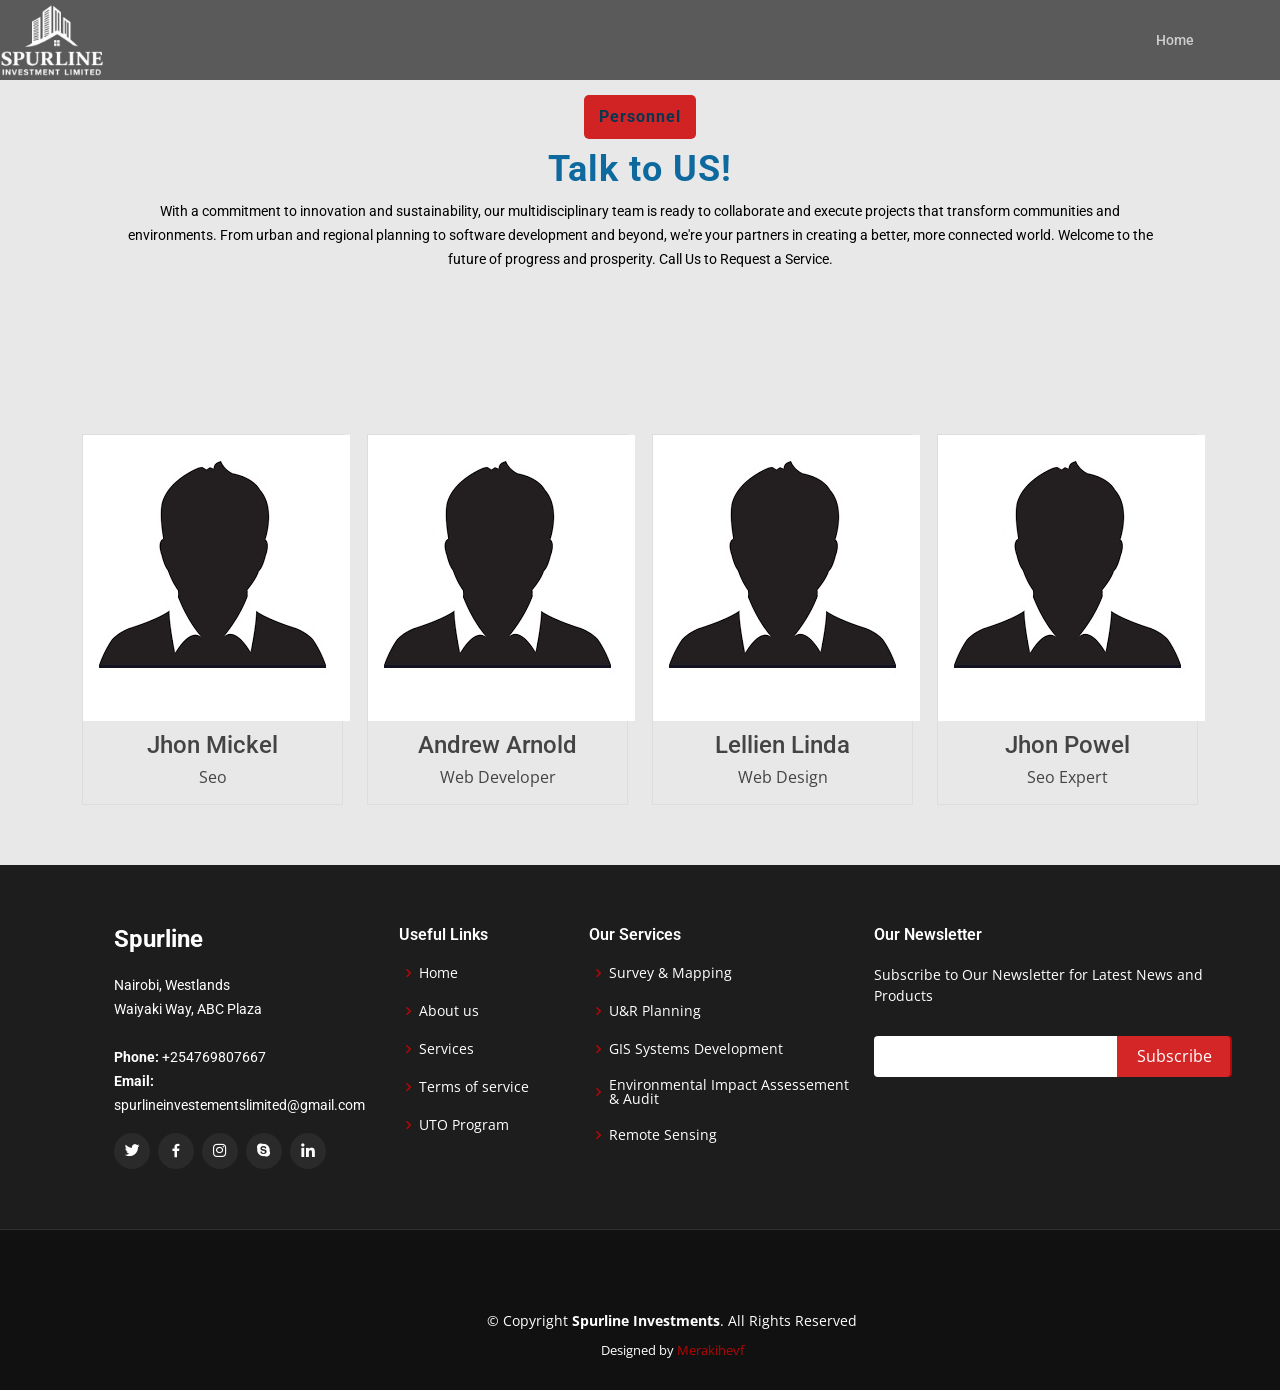
<file: Personnel.html>
<!DOCTYPE html>
<html lang="en">

<head>
  <meta charset="utf-8">
  <meta content="width=device-width, initial-scale=1.0" name="viewport">

  <title>Services</title>
  <meta content="" name="description">
  <meta content="" name="keywords">

  <!-- Favicons -->
  <link href="assets/img/favicon.png" rel="icon">
  <link href="assets/img/apple-touch-icon.png" rel="apple-touch-icon">

  <!-- Google Fonts -->
  <link href="https://fonts.googleapis.com/css?family=Open+Sans:300,300i,400,400i,600,600i,700,700i|Roboto:300,300i,400,400i,500,500i,600,600i,700,700i|Poppins:300,300i,400,400i,500,500i,600,600i,700,700i" rel="stylesheet">

  <!-- Vendor CSS Files -->
  <link href="assets/vendor/animate.css/animate.min.css" rel="stylesheet">
  <link href="assets/vendor/bootstrap/css/bootstrap.min.css" rel="stylesheet">
  <link href="assets/vendor/bootstrap-icons/bootstrap-icons.css" rel="stylesheet">
  <link href="assets/vendor/boxicons/css/boxicons.min.css" rel="stylesheet">
  <link href="assets/vendor/glightbox/css/glightbox.min.css" rel="stylesheet">
  <link href="assets/vendor/swiper/swiper-bundle.min.css" rel="stylesheet">

  <!-- Template Main CSS File -->
  <link href="assets/css/style.css" rel="stylesheet">

  <!-- =======================================================
  * Template Name: Groovin
  * Updated: Sep 18 2023 with Bootstrap v5.3.2
  * Template URL: https://bootstrapmade.com/groovin-free-bootstrap-theme/
  * Author: BootstrapMade.com
  * License: https://bootstrapmade.com/license/
  ======================================================== -->
</head>

<body>

  <!-- ======= Header ======= -->
  <header id="header" class="fixed-top d-flex align-items-center">
    <div class="container d-flex align-items-center justify-content-between">

      
      <!-- Uncomment below if you prefer to use an image logo -->
      <a href="index.html" class="logo"><img src="assets\img\surplineLogo.png" alt="" class="img-fluid"></a>

      <nav id="navbar" class="navbar">
        <ul>
          <li><a class="nav-link scrollto " href="index.html">Home</a></li>
        </ul>
        <i class="bi bi-list mobile-nav-toggle"></i>
      </nav><!-- .navbar -->

    </div>
  </header><!-- End Header -->

  <!-- ======= Why Us Section ======= -->
  <section id="why-us" class="why-us">

    <div class="container">
      <div class="section-title">
        <h22>Personnel</h22>
        <div class="row">
        <h221>Talk to US!</h221>
          <p>With a commitment to innovation and sustainability, our multidisciplinary team is ready to collaborate and execute projects that transform communities and environments. From urban and regional planning to software development and beyond, we're your partners in creating a better, more connected world. Welcome to the future of progress and prosperity. Call Us to Request a Service.
          </p>
        </div>
      </div>
    </div>
  </section>


  <!-- ======= Team Section ======= -->
  <section id="main">
    <div id="team" class="our-team-area area-padding">
      <div class="container">
        <div class="row">
          <div class="col-md-12 col-sm-12 col-xs-12">
            <div class="section-headline text-center">
              <h2></h2>
            </div>
          </div>
        </div>
        <div class="row">
          <div class="col-md-3 col-sm-3 col-xs-12">
            <div class="single-team-member">
              <div class="team-img">
                <a href="#">
                  <img src="assets\img\team\team-4.jpg" alt="">
                </a>
                <div class="team-social-icon text-center">
                  <ul>
                    <li>
                      <a href="#">
                        <i class="bi bi-facebook"></i>
                      </a>
                    </li>
                    <li>
                      <a href="#">
                        <i class="bi bi-twitter"></i>
                      </a>
                    </li>
                    <li>
                      <a href="#">
                        <i class="bi bi-instagram"></i>
                      </a>
                    </li>
                  </ul>
                </div>
              </div>
              <div class="team-content text-center">
                <h4>Jhon Mickel</h4>
                <p>Seo</p>
              </div>
            </div>
          </div>
          <!-- End column -->
          <div class="col-md-3 col-sm-3 col-xs-12">
            <div class="single-team-member">
              <div class="team-img">
                <a href="#">
                  <img src="assets\img\team\team-4.jpg" alt="">
                </a>
                <div class="team-social-icon text-center">
                  <ul>
                    <li>
                      <a href="#">
                        <i class="bi bi-facebook"></i>
                      </a>
                    </li>
                    <li>
                      <a href="#">
                        <i class="bi bi-twitter"></i>
                      </a>
                    </li>
                    <li>
                      <a href="#">
                        <i class="bi bi-instagram"></i>
                      </a>
                    </li>
                  </ul>
                </div>
              </div>
              <div class="team-content text-center">
                <h4>Andrew Arnold</h4>
                <p>Web Developer</p>
              </div>
            </div>
          </div>
          <!-- End column -->
          <div class="col-md-3 col-sm-3 col-xs-12">
            <div class="single-team-member">
              <div class="team-img">
                <a href="#">
                  <img src="assets\img\team\team-4.jpg" alt="">
                </a>
                <div class="team-social-icon text-center">
                  <ul>
                    <li>
                      <a href="#">
                        <i class="bi bi-facebook"></i>
                      </a>
                    </li>
                    <li>
                      <a href="#">
                        <i class="bi bi-twitter"></i>
                      </a>
                    </li>
                    <li>
                      <a href="#">
                        <i class="bi bi-instagram"></i>
                      </a>
                    </li>
                  </ul>
                </div>
              </div>
              <div class="team-content text-center">
                <h4>Lellien Linda</h4>
                <p>Web Design</p>
              </div>
            </div>
          </div>
          <!-- End column -->
          <div class="col-md-3 col-sm-3 col-xs-12">
            <div class="single-team-member">
              <div class="team-img">
                <a href="#">
                  <img src="assets\img\team\team-4.jpg" alt="">
                </a>
                <div class="team-social-icon text-center">
                  <ul>
                    <li>
                      <a href="#">
                        <i class="bi bi-facebook"></i>
                      </a>
                    </li>
                    <li>
                      <a href="#">
                        <i class="bi bi-twitter"></i>
                      </a>
                    </li>
                    <li>
                      <a href="#">
                        <i class="bi bi-instagram"></i>
                      </a>
                    </li>
                  </ul>
                </div>
              </div>
              <div class="team-content text-center">
                <h4>Jhon Powel</h4>
                <p>Seo Expert</p>
              </div>
            </div>
          </div>
          <!-- End column -->
        </div>
      </div>
    </div>
  </section><!-- End Team Section -->

  <!-- ======= Footer ======= -->
  <footer id="footer">
    <div class="footer-top">
      <div class="container">
        <div class="row">

          <div class="col-lg-3 col-md-6">
            <div class="footer-info">
              <h3>Spurline</h3>
              <p>
                Nairobi, Westlands <br>
                Waiyaki Way, ABC Plaza<br><br>
                <strong>Phone:</strong> +254769807667 <br>
                <strong>Email:</strong> spurlineinvestementslimited@gmail.com<br>
              </p>
              <div class="social-links mt-3">
                <a href="#" class="twitter"><i class="bx bxl-twitter"></i></a>
                <a href="#" class="facebook"><i class="bx bxl-facebook"></i></a>
                <a href="#" class="instagram"><i class="bx bxl-instagram"></i></a>
                <a href="#" class="google-plus"><i class="bx bxl-skype"></i></a>
                <a href="#" class="linkedin"><i class="bx bxl-linkedin"></i></a>
              </div>
            </div>
          </div>

          <div class="col-lg-2 col-md-6 footer-links">
            <h4>Useful Links</h4>
            <ul>
              <li><i class="bx bx-chevron-right"></i> <a href="#hero">Home</a></li>
              <li><i class="bx bx-chevron-right"></i> <a href="#about">About us</a></li>
              <li><i class="bx bx-chevron-right"></i> <a href="Services.html">Services</a></li>
              <li><i class="bx bx-chevron-right"></i> <a href="#">Terms of service</a></li>
              <li><i class="bx bx-chevron-right"></i> <a href="uto-blog-contacts.html">UTO Program</a></li>
            </ul>
          </div>
         
          <div class="col-lg-3 col-md-6 footer-links">
            <h4>Our Services</h4>
            <ul>
              <li><i class="bx bx-chevron-right"></i> <a href="Services.html">Survey & Mapping</a></li>
              <li><i class="bx bx-chevron-right"></i> <a href="Services.html">U&R Planning</a></li>
              <li><i class="bx bx-chevron-right"></i> <a href="Services.html">GIS Systems Development</a></li>
              <li><i class="bx bx-chevron-right"></i> <a href="Services.html">Environmental Impact Assessement & Audit</a></li>
              <li><i class="bx bx-chevron-right"></i> <a href="Services.html">Remote Sensing </a></li>
            </ul>
          </div>

          <div class="col-lg-4 col-md-6 footer-newsletter">
            <h4>Our Newsletter</h4>
            <p>Subscribe to Our Newsletter for Latest News and Products</p>
            <form action="" method="post">
              <input type="email" name="email"><input type="submit" value="Subscribe">
            </form>

          </div>

        </div>
      </div>
    </div>

    <div class="container">
      <div class="copyright">
        &copy; Copyright <strong><span>Spurline Investments</span></strong>. All Rights Reserved
      </div>
      <div class="credits">
        <!-- All the links in the footer should remain intact. -->
        <!-- You can delete the links only if you purchased the pro version. -->
        <!-- Licensing information: https://bootstrapmade.com/license/ -->
        <!-- Purchase the pro version with working PHP/AJAX contact form: https://bootstrapmade.com/groovin-free-bootstrap-theme/ -->
        Designed by <a href="https://Merakihevf.co.ke">Merakihevf</a>
      </div>
    </div>

  </footer><!-- End Footer -->

  

  <a href="#" class="back-to-top d-flex align-items-center justify-content-center"><i class="bi bi-arrow-up-short"></i></a>

  <!-- Vendor JS Files -->
  <script src="assets/vendor/purecounter/purecounter_vanilla.js"></script>
  <script src="assets/vendor/bootstrap/js/bootstrap.bundle.min.js"></script>
  <script src="assets/vendor/glightbox/js/glightbox.min.js"></script>
  <script src="assets/vendor/isotope-layout/isotope.pkgd.min.js"></script>
  <script src="assets/vendor/swiper/swiper-bundle.min.js"></script>
  <script src="assets/vendor/php-email-form/validate.js"></script>

  <!-- Template Main JS File -->
  <script src="assets/js/main.js"></script>

</body>

</html>
</file>
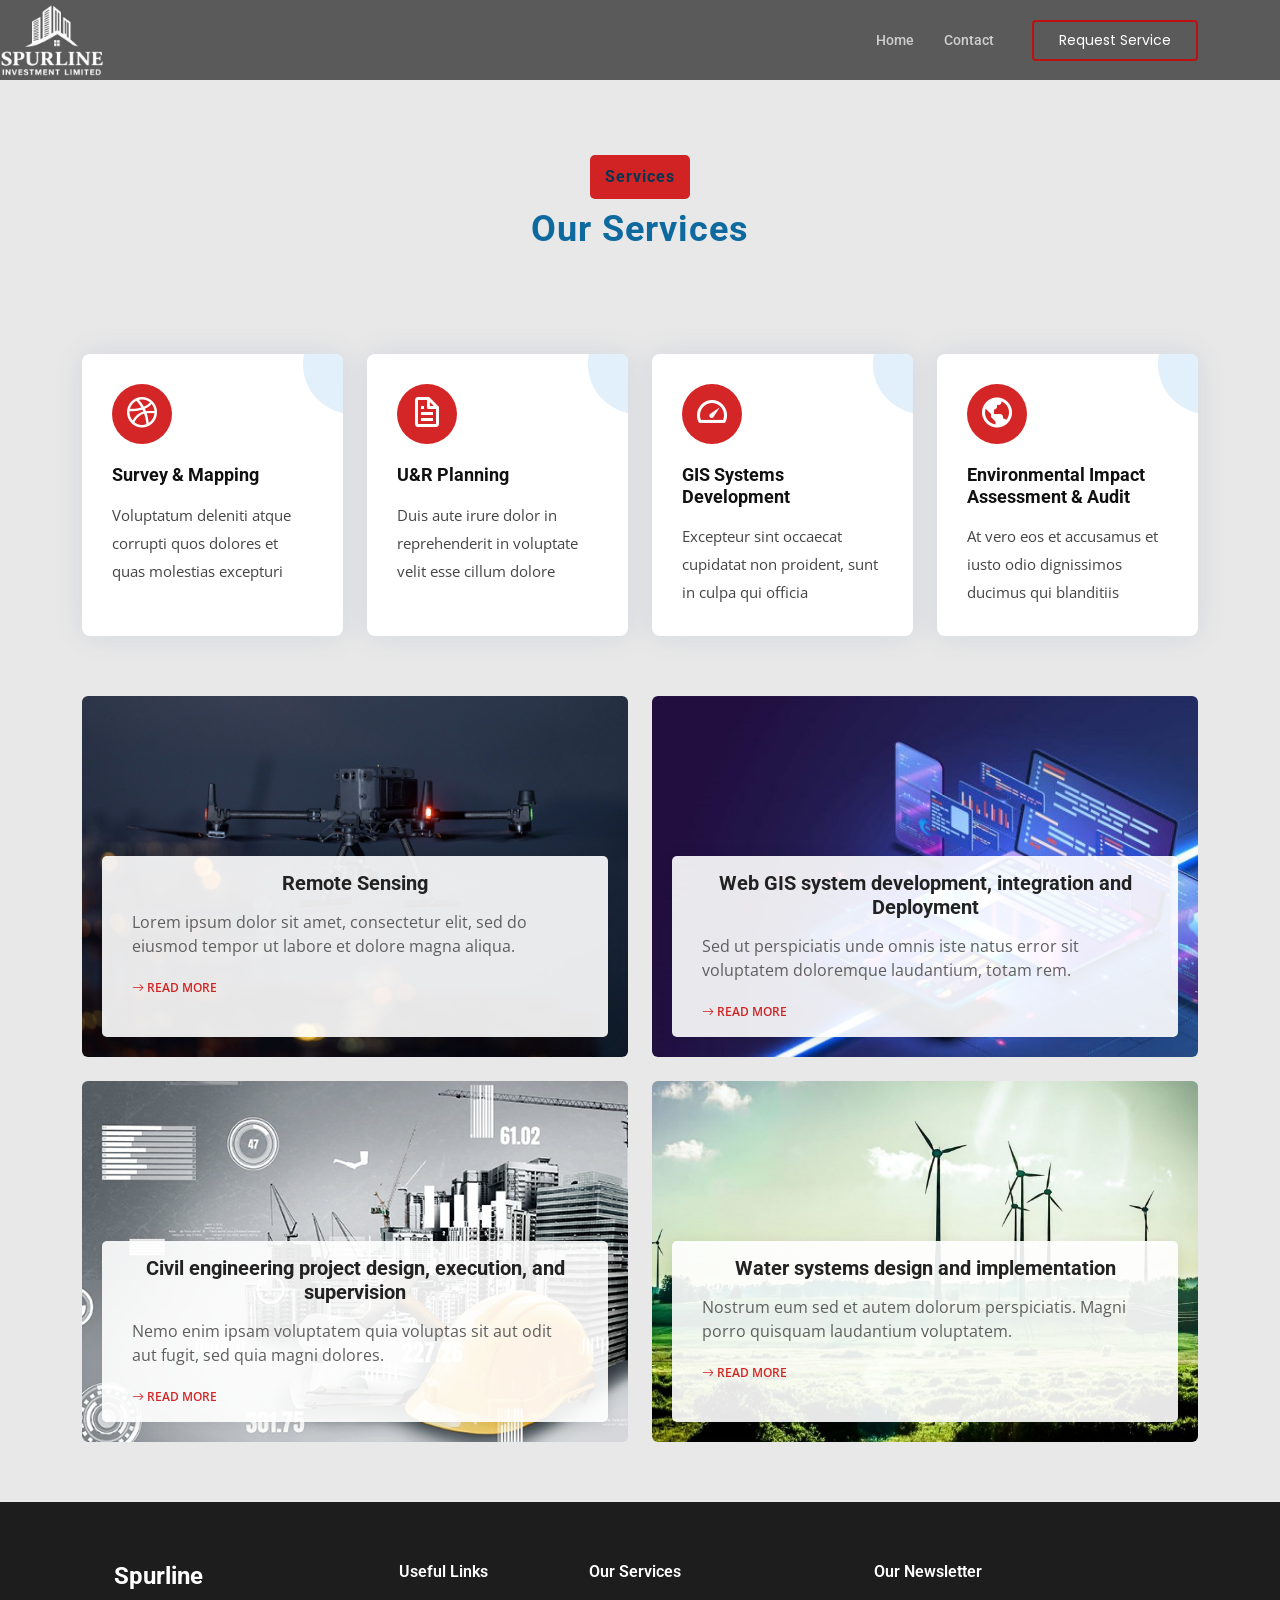
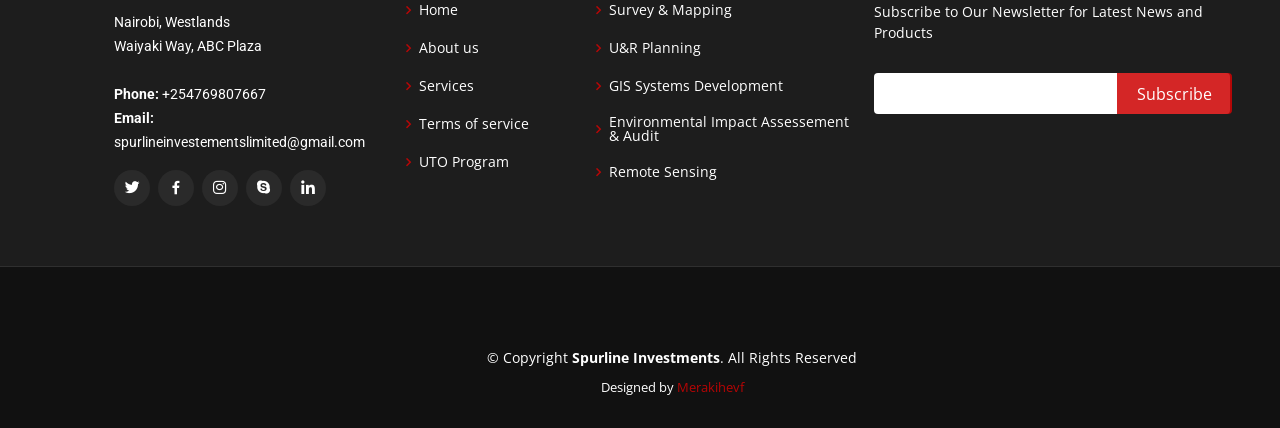
<file: Services.html>
<!DOCTYPE html>
<html lang="en">

<head>
  <meta charset="utf-8">
  <meta content="width=device-width, initial-scale=1.0" name="viewport">

  <title>Our Services</title>
  <meta content="" name="description">
  <meta content="" name="keywords">

  <!-- Favicons -->
  <link href="assets/img/favicon.png" rel="icon">
  <link href="assets/img/apple-touch-icon.png" rel="apple-touch-icon">

  <!-- Google Fonts -->
  <link href="https://fonts.googleapis.com/css?family=Open+Sans:300,300i,400,400i,600,600i,700,700i|Roboto:300,300i,400,400i,500,500i,600,600i,700,700i|Poppins:300,300i,400,400i,500,500i,600,600i,700,700i" rel="stylesheet">

  <!-- Vendor CSS Files -->
  <link href="assets/vendor/animate.css/animate.min.css" rel="stylesheet">
  <link href="assets/vendor/bootstrap/css/bootstrap.min.css" rel="stylesheet">
  <link href="assets/vendor/bootstrap-icons/bootstrap-icons.css" rel="stylesheet">
  <link href="assets/vendor/boxicons/css/boxicons.min.css" rel="stylesheet">
  <link href="assets/vendor/glightbox/css/glightbox.min.css" rel="stylesheet">
  <link href="assets/vendor/swiper/swiper-bundle.min.css" rel="stylesheet">

  <!-- Template Main CSS File -->
  <link href="assets/css/style.css" rel="stylesheet">

  <!-- =======================================================
  * Template Name: Groovin
  * Updated: Sep 18 2023 with Bootstrap v5.3.2
  * Template URL: https://bootstrapmade.com/groovin-free-bootstrap-theme/
  * Author: BootstrapMade.com
  * License: https://bootstrapmade.com/license/
  ======================================================== -->
</head>

<body>

   <!-- ======= Header ======= -->
   <header id="header" class="fixed-top d-flex align-items-center">
    <div class="container d-flex align-items-center justify-content-between">

      
      <!-- Uncomment below if you prefer to use an image logo -->
      <a href="index.html" class="logo"><img src="assets\img\surplineLogo.png" alt="" class="img-fluid"></a>

      <nav id="navbar" class="navbar">
        <ul>
          <li><a class="nav-link scrollto " href="index.html">Home</a></li>
         
          <li><a class="nav-link scrollto" href="#footer">Contact</a></li>
          <li><a class="getstarted scrollto" href="Personnel.html">Request Service</a></li>
        </ul>
        <i class="bi bi-list mobile-nav-toggle"></i>
      </nav><!-- .navbar -->

    </div>
  </header><!-- End Header -->

  <main id="main">

    <!-- ======= Breadcrumbs ======= -->
    
    <!-- ======= Services Section ======= -->
    <section id="services" class="services">
      <div class="container">
        

        <section id="why-us" class="why-us">
          <div class="container">
            
            <div class="section-title">
            <h22>Services</h22>
            <div class="row">
          
            <h221>Our Services</h221>
              <p>
              </p>
            </div>
            </div>
          </div>
        </section>
    
        <div class="row">
          <div class="col-md-6 col-lg-3 d-flex align-items-stretch mb-5 mb-lg-0">
            <div class="icon-box" data-aos="fade-up" data-aos-delay="100">
              <div class="icon"><i class="bx bxl-dribbble"></i></div>
              <h4 class="title"><a href="">Survey & Mapping</a></h4>
              <p class="description">Voluptatum deleniti atque corrupti quos dolores et quas molestias excepturi</p>
            </div>
          </div>

          <div class="col-md-6 col-lg-3 d-flex align-items-stretch mb-5 mb-lg-0">
            <div class="icon-box" data-aos="fade-up" data-aos-delay="200">
              <div class="icon"><i class="bx bx-file"></i></div>
              <h4 class="title"><a href="">U&R Planning </a></h4>
              <p class="description">Duis aute irure dolor in reprehenderit in voluptate velit esse cillum dolore</p>
            </div>
          </div>

          <div class="col-md-6 col-lg-3 d-flex align-items-stretch mb-5 mb-lg-0">
            <div class="icon-box" data-aos="fade-up" data-aos-delay="300">
              <div class="icon"><i class="bx bx-tachometer"></i></div>
              <h4 class="title"><a href="">GIS Systems Development </a></h4>
              <p class="description">Excepteur sint occaecat cupidatat non proident, sunt in culpa qui officia</p>
            </div>
          </div>

          <div class="col-md-6 col-lg-3 d-flex align-items-stretch mb-5 mb-lg-0">
            <div class="icon-box" data-aos="fade-up" data-aos-delay="400">
              <div class="icon"><i class="bx bx-world"></i></div>
              <h4 class="title"><a href="">Environmental Impact Assessment & Audit </a></h4>
              <p class="description">At vero eos et accusamus et iusto odio dignissimos ducimus qui blanditiis</p>
            </div>
          </div>

        </div>

      </div>
    </section><!-- End Services Section -->

    <!-- ======= More Services Section ======= -->
    <section id="more-services" class="more-services">
      <div class="container">

        <div class="row">
          <div class="col-md-6 d-flex align-items-stretch">
            <div class="card" style='background-image: url("assets/img/more-services-1.jpg");' data-aos="fade-up" data-aos-delay="100">
              <div class="card-body">
                <h5 class="card-title"><a href="">Remote Sensing</a></h5>
                <p class="card-text">Lorem ipsum dolor sit amet, consectetur elit, sed do eiusmod tempor ut labore et dolore magna aliqua.</p>
                <div class="read-more"><a href="#"><i class="bi bi-arrow-right"></i> Read More</a></div>
              </div>
            </div>
          </div>
          <div class="col-md-6 d-flex align-items-stretch mt-4 mt-md-0">
            <div class="card" style='background-image: url("assets/img/more-services-2.jpg");' data-aos="fade-up" data-aos-delay="200">
              <div class="card-body">
                <h5 class="card-title"><a href="">Web GIS system development, integration and Deployment
                </a></h5>
                <p class="card-text">Sed ut perspiciatis unde omnis iste natus error sit voluptatem doloremque laudantium, totam rem.</p>
                <div class="read-more"><a href="#"><i class="bi bi-arrow-right"></i> Read More</a></div>
              </div>
            </div>

          </div>
          <div class="col-md-6 d-flex align-items-stretch mt-4">
            <div class="card" style='background-image: url("assets/img/more-services-3.jpg");' data-aos="fade-up" data-aos-delay="100">
              <div class="card-body">
                <h5 class="card-title"><a href="">Civil engineering project design, execution, and supervision </a></h5>
                <p class="card-text">Nemo enim ipsam voluptatem quia voluptas sit aut odit aut fugit, sed quia magni dolores.</p>
                <div class="read-more"><a href="#"><i class="bi bi-arrow-right"></i> Read More</a></div>
              </div>
            </div>
          </div>
          <div class="col-md-6 d-flex align-items-stretch mt-4">
            <div class="card" style='background-image: url("assets/img/more-services-4.jpg");' data-aos="fade-up" data-aos-delay="200">
              <div class="card-body">
                <h5 class="card-title"><a href="">Water systems design and implementation </a></h5>
                <p class="card-text">Nostrum eum sed et autem dolorum perspiciatis. Magni porro quisquam laudantium voluptatem.</p>
                <div class="read-more"><a href="#"><i class="bi bi-arrow-right"></i> Read More</a></div>
              </div>
            </div>
          </div>
        </div>

      </div>
    </section><!-- End More Services Section -->


  <!-- ======= Footer ======= -->
  <footer id="footer">
    <div class="footer-top">
      <div class="container">
        <div class="row">

          <div class="col-lg-3 col-md-6">
            <div class="footer-info">
              <h3>Spurline</h3>
              <p>
                Nairobi, Westlands <br>
                Waiyaki Way, ABC Plaza<br><br>
                <strong>Phone:</strong> +254769807667 <br>
                <strong>Email:</strong> spurlineinvestementslimited@gmail.com<br>
              </p>
              <div class="social-links mt-3">
                <a href="#" class="twitter"><i class="bx bxl-twitter"></i></a>
                <a href="#" class="facebook"><i class="bx bxl-facebook"></i></a>
                <a href="#" class="instagram"><i class="bx bxl-instagram"></i></a>
                <a href="#" class="google-plus"><i class="bx bxl-skype"></i></a>
                <a href="#" class="linkedin"><i class="bx bxl-linkedin"></i></a>
              </div>
            </div>
          </div>

          <div class="col-lg-2 col-md-6 footer-links">
            <h4>Useful Links</h4>
            <ul>
              <li><i class="bx bx-chevron-right"></i> <a href="#hero">Home</a></li>
              <li><i class="bx bx-chevron-right"></i> <a href="#about">About us</a></li>
              <li><i class="bx bx-chevron-right"></i> <a href="Services.html">Services</a></li>
              <li><i class="bx bx-chevron-right"></i> <a href="#">Terms of service</a></li>
              <li><i class="bx bx-chevron-right"></i> <a href="uto-blog-contacts.html">UTO Program</a></li>
            </ul>
          </div>
         
          <div class="col-lg-3 col-md-6 footer-links">
            <h4>Our Services</h4>
            <ul>
              <li><i class="bx bx-chevron-right"></i> <a href="Services.html">Survey & Mapping</a></li>
              <li><i class="bx bx-chevron-right"></i> <a href="Services.html">U&R Planning</a></li>
              <li><i class="bx bx-chevron-right"></i> <a href="Services.html">GIS Systems Development</a></li>
              <li><i class="bx bx-chevron-right"></i> <a href="Services.html">Environmental Impact Assessement & Audit</a></li>
              <li><i class="bx bx-chevron-right"></i> <a href="Services.html">Remote Sensing </a></li>
            </ul>
          </div>

          <div class="col-lg-4 col-md-6 footer-newsletter">
            <h4>Our Newsletter</h4>
            <p>Subscribe to Our Newsletter for Latest News and Products</p>
            <form action="" method="post">
              <input type="email" name="email"><input type="submit" value="Subscribe">
            </form>

          </div>

        </div>
      </div>
    </div>

    <div class="container">
      <div class="copyright">
        &copy; Copyright <strong><span>Spurline Investments</span></strong>. All Rights Reserved
      </div>
      <div class="credits">
        <!-- All the links in the footer should remain intact. -->
        <!-- You can delete the links only if you purchased the pro version. -->
        <!-- Licensing information: https://bootstrapmade.com/license/ -->
        <!-- Purchase the pro version with working PHP/AJAX contact form: https://bootstrapmade.com/groovin-free-bootstrap-theme/ -->
        Designed by <a href="https://Merakihevf.co.ke">Merakihevf</a>
      </div>
    </div>

  </footer><!-- End Footer -->

  <a href="#" class="back-to-top d-flex align-items-center justify-content-center"><i class="bi bi-arrow-up-short"></i></a>

  <!-- Vendor JS Files -->
  <script src="assets/vendor/purecounter/purecounter_vanilla.js"></script>
  <script src="assets/vendor/bootstrap/js/bootstrap.bundle.min.js"></script>
  <script src="assets/vendor/glightbox/js/glightbox.min.js"></script>
  <script src="assets/vendor/isotope-layout/isotope.pkgd.min.js"></script>
  <script src="assets/vendor/swiper/swiper-bundle.min.js"></script>
  <script src="assets/vendor/php-email-form/validate.js"></script>

  <!-- Template Main JS File -->
  <script src="assets/js/main.js"></script>

</body>

</html>
</file>
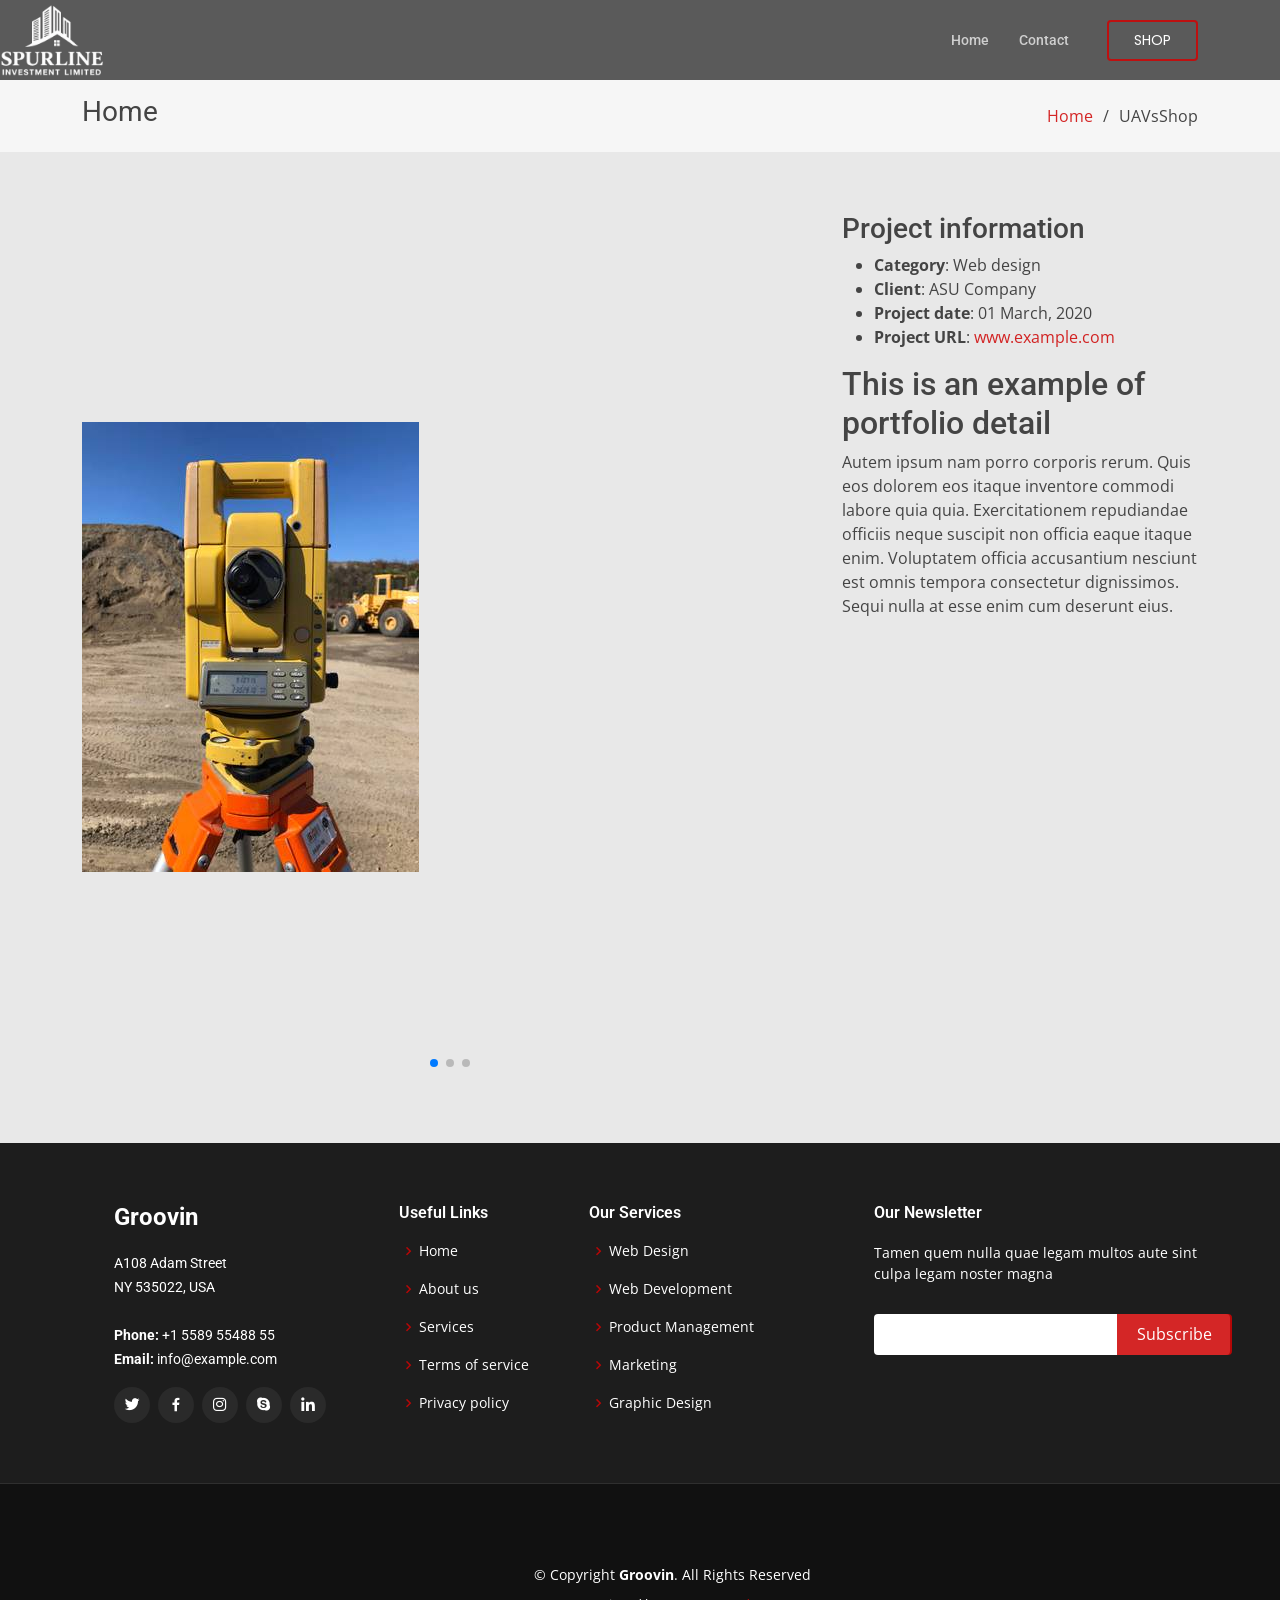
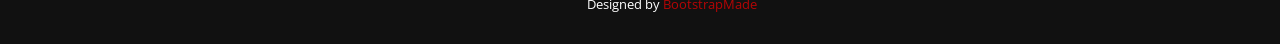
<file: UAVsShop.html>
<!DOCTYPE html>
<html lang="en">

<head>
  <meta charset="utf-8">
  <meta content="width=device-width, initial-scale=1.0" name="viewport">

  <title>Portfolio Details - Groovin Bootstrap Template</title>
  <meta content="" name="description">
  <meta content="" name="keywords">

  <!-- Favicons -->
  <link href="assets/img/favicon.png" rel="icon">
  <link href="assets/img/apple-touch-icon.png" rel="apple-touch-icon">

  <!-- Google Fonts -->
  <link href="https://fonts.googleapis.com/css?family=Open+Sans:300,300i,400,400i,600,600i,700,700i|Roboto:300,300i,400,400i,500,500i,600,600i,700,700i|Poppins:300,300i,400,400i,500,500i,600,600i,700,700i" rel="stylesheet">

  <!-- Vendor CSS Files -->
  <link href="assets/vendor/animate.css/animate.min.css" rel="stylesheet">
  <link href="assets/vendor/bootstrap/css/bootstrap.min.css" rel="stylesheet">
  <link href="assets/vendor/bootstrap-icons/bootstrap-icons.css" rel="stylesheet">
  <link href="assets/vendor/boxicons/css/boxicons.min.css" rel="stylesheet">
  <link href="assets/vendor/glightbox/css/glightbox.min.css" rel="stylesheet">
  <link href="assets/vendor/swiper/swiper-bundle.min.css" rel="stylesheet">

  <!-- Template Main CSS File -->
  <link href="assets/css/style.css" rel="stylesheet">

  <!-- =======================================================
  * Template Name: Groovin
  * Updated: Sep 18 2023 with Bootstrap v5.3.2
  * Template URL: https://bootstrapmade.com/groovin-free-bootstrap-theme/
  * Author: BootstrapMade.com
  * License: https://bootstrapmade.com/license/
  ======================================================== -->
</head>

<body>

  <!-- ======= Header ======= -->
  <header id="header" class="fixed-top d-flex align-items-center">
    <div class="container d-flex align-items-center justify-content-between">

      
       <a href="index.html" class="logo"><img src="assets\img\surplineLogo.png" alt="" class="img-fluid"></a>

      <nav id="navbar" class="navbar">
        <ul>
          <li><a class="nav-link scrollto " href="index.html">Home</a></li>
          
          <li><a class="nav-link scrollto" href="#contact">Contact</a></li>
          <li><a class="getstarted scrollto" href="www.shopify.com">SHOP</a></li>
        </ul>
        <i class="bi bi-list mobile-nav-toggle"></i>
      </nav><!-- .navbar -->

    </div>
  </header><!-- End Header -->

  <main id="main">

    <!-- ======= Breadcrumbs ======= -->
    <section id="breadcrumbs" class="breadcrumbs">
      <div class="container">

        <div class="d-flex justify-content-between align-items-center">
          <h2>Home</h2>
          <ol>
            <li><a href="UAVsShop.html">Home</a></li>
            <li>UAVsShop</li>
          </ol>
        </div>

      </div>
    </section><!-- End Breadcrumbs -->

    <!-- ======= Portfolio Details Section ======= -->
    <section id="portfolio-details" class="portfolio-details">
      <div class="container">

        <div class="row gy-4">

          <div class="col-lg-8">
            <div class="portfolio-details-slider swiper">
              <div class="swiper-wrapper align-items-center">

                <div class="swiper-slide">
                  <img src="assets/img/portfolio/portfolio-1.jpg" alt="">
                </div>

                <div class="swiper-slide">
                  <img src="assets/img/portfolio/portfolio-2.jpg" alt="">
                </div>

                <div class="swiper-slide">
                  <img src="assets/img/portfolio/portfolio-3.jpg" alt="">
                </div>

              </div>
              <div class="swiper-pagination"></div>
            </div>
          </div>

          <div class="col-lg-4">
            <div class="portfolio-info">
              <h3>Project information</h3>
              <ul>
                <li><strong>Category</strong>: Web design</li>
                <li><strong>Client</strong>: ASU Company</li>
                <li><strong>Project date</strong>: 01 March, 2020</li>
                <li><strong>Project URL</strong>: <a href="#">www.example.com</a></li>
              </ul>
            </div>
            <div class="portfolio-description">
              <h2>This is an example of portfolio detail</h2>
              <p>
                Autem ipsum nam porro corporis rerum. Quis eos dolorem eos itaque inventore commodi labore quia quia. Exercitationem repudiandae officiis neque suscipit non officia eaque itaque enim. Voluptatem officia accusantium nesciunt est omnis tempora consectetur dignissimos. Sequi nulla at esse enim cum deserunt eius.
              </p>
            </div>
          </div>

        </div>

      </div>
    </section><!-- End Portfolio Details Section -->

  </main><!-- End #main -->

  <!-- ======= Footer ======= -->
  <footer id="footer">
    <div class="footer-top">
      <div class="container">
        <div class="row">

          <div class="col-lg-3 col-md-6">
            <div class="footer-info">
              <h3>Groovin</h3>
              <p>
                A108 Adam Street <br>
                NY 535022, USA<br><br>
                <strong>Phone:</strong> +1 5589 55488 55<br>
                <strong>Email:</strong> info@example.com<br>
              </p>
              <div class="social-links mt-3">
                <a href="#" class="twitter"><i class="bx bxl-twitter"></i></a>
                <a href="#" class="facebook"><i class="bx bxl-facebook"></i></a>
                <a href="#" class="instagram"><i class="bx bxl-instagram"></i></a>
                <a href="#" class="google-plus"><i class="bx bxl-skype"></i></a>
                <a href="#" class="linkedin"><i class="bx bxl-linkedin"></i></a>
              </div>
            </div>
          </div>

          <div class="col-lg-2 col-md-6 footer-links">
            <h4>Useful Links</h4>
            <ul>
              <li><i class="bx bx-chevron-right"></i> <a href="#">Home</a></li>
              <li><i class="bx bx-chevron-right"></i> <a href="#">About us</a></li>
              <li><i class="bx bx-chevron-right"></i> <a href="#">Services</a></li>
              <li><i class="bx bx-chevron-right"></i> <a href="#">Terms of service</a></li>
              <li><i class="bx bx-chevron-right"></i> <a href="#">Privacy policy</a></li>
            </ul>
          </div>

          <div class="col-lg-3 col-md-6 footer-links">
            <h4>Our Services</h4>
            <ul>
              <li><i class="bx bx-chevron-right"></i> <a href="#">Web Design</a></li>
              <li><i class="bx bx-chevron-right"></i> <a href="#">Web Development</a></li>
              <li><i class="bx bx-chevron-right"></i> <a href="#">Product Management</a></li>
              <li><i class="bx bx-chevron-right"></i> <a href="#">Marketing</a></li>
              <li><i class="bx bx-chevron-right"></i> <a href="#">Graphic Design</a></li>
            </ul>
          </div>

          <div class="col-lg-4 col-md-6 footer-newsletter">
            <h4>Our Newsletter</h4>
            <p>Tamen quem nulla quae legam multos aute sint culpa legam noster magna</p>
            <form action="" method="post">
              <input type="email" name="email"><input type="submit" value="Subscribe">
            </form>

          </div>

        </div>
      </div>
    </div>

    <div class="container">
      <div class="copyright">
        &copy; Copyright <strong><span>Groovin</span></strong>. All Rights Reserved
      </div>
      <div class="credits">
        <!-- All the links in the footer should remain intact. -->
        <!-- You can delete the links only if you purchased the pro version. -->
        <!-- Licensing information: https://bootstrapmade.com/license/ -->
        <!-- Purchase the pro version with working PHP/AJAX contact form: https://bootstrapmade.com/groovin-free-bootstrap-theme/ -->
        Designed by <a href="https://bootstrapmade.com/">BootstrapMade</a>
      </div>
    </div>
  </footer><!-- End Footer -->

  <a href="#" class="back-to-top d-flex align-items-center justify-content-center"><i class="bi bi-arrow-up-short"></i></a>

  <!-- Vendor JS Files -->
  <script src="assets/vendor/purecounter/purecounter_vanilla.js"></script>
  <script src="assets/vendor/bootstrap/js/bootstrap.bundle.min.js"></script>
  <script src="assets/vendor/glightbox/js/glightbox.min.js"></script>
  <script src="assets/vendor/isotope-layout/isotope.pkgd.min.js"></script>
  <script src="assets/vendor/swiper/swiper-bundle.min.js"></script>
  <script src="assets/vendor/php-email-form/validate.js"></script>

  <!-- Template Main JS File -->
  <script src="assets/js/main.js"></script>

</body>

</html>
</file>
<file: assets/css/style.css>
/**
* Template Name: Groovin
* Updated: Sep 18 2023 with Bootstrap v5.3.2
* Template URL: https://bootstrapmade.com/groovin-free-bootstrap-theme/
* Author: BootstrapMade.com
* License: https://bootstrapmade.com/license/
*/

/*--------------------------------------------------------------
# General
--------------------------------------------------------------*/
body {
  font-family: "Open Sans", sans-serif;
  color: #444444;
  background: #cacaca6b;
  overflow-x: hidden;

  
}

a {
  color: #ce0404dc;
  text-decoration: none;
}

a:hover {
  color: #ce0404dc;
  text-decoration: none;
}

h1,
h2,
h3,
h4,
h5,
h6 {
  font-family: "Roboto", sans-serif;
}

/*--------------------------------------------------------------
# Back to top button
--------------------------------------------------------------*/
.back-to-top {
  position: fixed;
  visibility: hidden;
  opacity: 0;
  right: 15px;
  bottom: 15px;
  z-index: 996;
  background: #ce0404dc;
  width: 40px;
  height: 40px;
  border-radius: 4px;
  transition: all 0.4s;
}

.back-to-top i {
  font-size: 28px;
  color: #fff;
  line-height: 0;
}

.back-to-top:hover {
  background: #ce0404dc;
  color: #fff;
}

.back-to-top.active {
  visibility: visible;
  opacity: 1;
}

/*--------------------------------------------------------------
# Header
--------------------------------------------------------------*/
#header {
  background: rgba(0, 0, 0, 0.61);
  transition: all 0.5s;
  z-index: 997;
  height: 80px;
}

#header .logo {
  font-size: 28px;
  margin-left:-90px;
  float: left;
  padding: 0;
  line-height: 1;
  font-weight: 700;
  letter-spacing: 1px;
  text-transform: uppercase;
}

#header .logo a {
  color: #ffffff;
}


#header .logo img {
  max-height: 80px;
}

/*--------------------------------------------------------------
# Navigation Menu
--------------------------------------------------------------*/
/**
* Desktop Navigation 
*/
.navbar {
  padding: 0;
  
}

.navbar ul {
  margin: 0;
  padding: 0;
  display: flex;
  list-style: none;
  align-items: center;
}

.navbar li {
  position: relative;
}

.navbar>ul>li {
  white-space: nowrap;
  padding: 10px 0 10px 22px;
}

.navbar a,
.navbar a:focus {
  display: flow-root;
  align-items: center;
  justify-content: space-between;
  padding: 0 4px;
  font-family: "Roboto", sans-serif;
  font-size: 14px;
  font-weight: 500;
  color: rgba(255, 255, 255, 0.7);
  white-space: nowrap;
  transition: 0.3s;
  position: relative;
}

.navbar a i,
.navbar a:focus i {
  font-size: 12px;
  line-height: 0;
  margin-left: 5px;
}

.navbar>ul>li>a:before {
  content: "";
  position: absolute;
  width: 100%;
  height: 2px;
  bottom: -6px;
  left: 0;
  background-color: #ce0404dc;
  visibility: hidden;
  width: 0px;
  transition: all 0.3s ease-in-out 0s;
}

.navbar a:hover:before,
.navbar li:hover>a:before,
.navbar .active:before {
  visibility: visible;
  width: 100%;
}

.navbar a:hover,
.navbar .active,
.navbar .active:focus,
.navbar li:hover>a {
  color: #fff;
}

.navbar .getstarted,
.navbar .getstarted:focus {
  padding: 8px 25px;
  margin-left: 12px;
  border-radius: 4px;
  color: #fff;
  font-weight: 400;
  font-family: "Poppins", sans-serif;
  border: 2px solid #ce0404dc;
}

.navbar .getstarted:hover,
.navbar .getstarted:focus:hover {
  color: #fff;
  background: #ce0404dc;
}

.navbar .getstarted:hover:before,
.navbar li:hover>.getstarted:before {
  visibility: hidden;
}

.navbar .dropdown ul {
  display: block;
  position: absolute;
  left: 22px;
  top: calc(100% + 30px);
  margin: 0;
  padding: 10px 0;
  z-index: 99;
  opacity: 0;
  visibility: hidden;
  background: rgba(0, 0, 0, 0.61);
  box-shadow: 0px 0px 30px rgba(127, 137, 161, 0.25);
  transition: 0.3s;
}

.navbar .dropdown ul li {
  min-width: 200px;
}

.navbar .dropdown ul a {
  padding: 10px 20px;
  font-size: 14px;
  font-weight: 500;
  text-transform: none;
  color: #adadad;
}

.navbar .dropdown ul a i {
  font-size: 12px;
}

.navbar .dropdown ul a:hover,
.navbar .dropdown ul .active:hover,
.navbar .dropdown ul li:hover>a {
  color: #ce0404dc;
}

.navbar .dropdown:hover>ul {
  opacity: 1;
  top: 100%;
  visibility: visible;
}

.navbar .dropdown .dropdown ul {
  top: 0;
  left: calc(100% - 30px);
  visibility: hidden;
}

.navbar .dropdown .dropdown:hover>ul {
  opacity: 1;
  top: 0;
  left: 100%;
  visibility: visible;
}

@media (max-width: 1366px) {
  .navbar .dropdown .dropdown ul {
    left: -90%;
  }

  .navbar .dropdown .dropdown:hover>ul {
    left: -100%;
  }
}

/**
* Mobile Navigation 
*/
.mobile-nav-toggle {
  color: #fff;
  font-size: 28px;
  cursor: pointer;
  display: none;
  line-height: 0;
  transition: 0.5s;
}

.mobile-nav-toggle.bi-x {
  color: #ce0404dc;
}

@media (max-width: 771px) {
  .mobile-nav-toggle {
    display: block;
  }

  .navbar ul {
    display: none;
  }
}

.navbar-mobile {
  position: fixed;
  overflow: hidden;
  top: 0;
  right: 0;
  left: 0;
  bottom: 0;
  background: rgba(17, 17, 17, 0.9);
  transition: 0.3s;
  z-index: 999;
}

.navbar-mobile .mobile-nav-toggle {
  position: absolute;
  top: 15px;
  right: 15px;
}

.navbar-mobile ul {
  display: block;
  text-align: center;
  position: absolute;
  top: 55px;
  right: 15px;
  left: 15px;
  padding: 10px 0;
  background-color: rgba(0, 0, 0, 0.61);
  overflow-y: auto;
  transition: 0.3s;
}

.navbar-mobile a,
.navbar-mobile a:focus {
  padding: 10px 20px;
  font-size: 15px;
  color: #707070;
}

.navbar-mobile a:hover,
.navbar-mobile .active,
.navbar-mobile li:hover>a {
  color: #ce0404dc;
}

.navbar-mobile>ul>li {
  white-space: nowrap;
  padding: 0;
}

.navbar-mobile a:hover:before,
.navbar-mobile li:hover>a:before,
.navbar-mobile .active:before {
  visibility: hidden;
}

.navbar-mobile .getstarted,
.navbar-mobile .getstarted:focus {
  margin: 15px;
  color: #ce0404dc;
  padding-left: 15px;
}

.navbar-mobile .dropdown ul {
  position: static;
  display: none;
  margin: 10px 20px;
  padding: 10px 0;
  z-index: 99;
  opacity: 1;
  visibility: visible;
  background: rgba(0, 0, 0, 0.61);
  box-shadow: 0px 0px 30px rgba(127, 137, 161, 0.25);
}

.navbar-mobile .dropdown ul li {
  min-width: 200px;
}

.navbar-mobile .dropdown ul a {
  padding: 10px 20px;
}

.navbar-mobile .dropdown ul a i {
  font-size: 12px;
}

.navbar-mobile .dropdown ul a:hover,
.navbar-mobile .dropdown ul .active:hover,
.navbar-mobile .dropdown ul li:hover>a {
  color: #ce0404dc;
}

.navbar-mobile .dropdown>.dropdown-active {
  display: block;
}

/*--------------------------------------------------------------
# Hero Section
--------------------------------------------------------------*/
#hero {
  width: 105%;
  height: 100vh;
  background-color: rgba(17, 17, 17, 0.993);
  overflow: hidden;
  padding: 0;
  background-size: cover;

}

  video {
    position: absolute;
    top: 0;
    left: 0;
    right: 0;
    width: 100%;
    height: 100%;
    object-fit: cover;
    z-index: -1;

  }

#hero .carousel-item {
  width: 100%;
  height: 100vh;
  background-size:cover;
  background-position: center;
  transition: 0.3
  
}



#hero .carousel-item::before {
  content: "";
  background-color: rgba(0, 0, 0, 0.5);
  position: absolute;
  top: 0;
  right: 0;
  left: 0;
  bottom: 0;
}

#hero .carousel-container {
  display: flex;
  justify-content: center;
  align-items: center;
  position: absolute;
  bottom: 0;
  top: 0;
  left: 0;
  right: 0;
}

#hero .carousel-content {
  text-align: center;
}

#hero h2 {
  color: #fff;
  margin-bottom: 30px;
  font-size: 48px;
  font-weight: 700;
}

#hero h2 span {
  color: #ce0404dc;
}

#hero p {
  width: 80%;
  animation-delay: 0.4s;
  margin: 0 auto 30px auto;
  color: #fff;
}

#hero .carousel-inner .carousel-item {
  transition-property: opacity;
  background-position: center top;
}

#hero .carousel-inner .carousel-item,
#hero .carousel-inner .active.carousel-item-start,
#hero .carousel-inner .active.carousel-item-end {
  opacity: 0;
}

#hero .carousel-inner .active,
#hero .carousel-inner .carousel-item-next.carousel-item-start,
#hero .carousel-inner .carousel-item-prev.carousel-item-end {
  opacity: 1;
  transition: 0.5s;
}

#hero .carousel-inner .carousel-item-next,
#hero .carousel-inner .carousel-item-prev,
#hero .carousel-inner .active.carousel-item-start,
#hero .carousel-inner .active.carousel-item-end {
  left: 0;
  transform: translate3d(0, 0, 0);
}

#hero .carousel-control-next-icon,
#hero .carousel-control-prev-icon {
  background: none;
  font-size: 30px;
  line-height: 0;
  width: auto;
  height: auto;
  background: rgba(255, 255, 255, 0.2);
  border-radius: 50px;
  transition: 0.3s;
  color: rgba(255, 255, 255, 0.8);
  width: 40px;
  height: 40px;
  display: flex;
  align-items: center;
  justify-content: center;
}

#hero .carousel-control-next-icon:hover,
#hero .carousel-control-prev-icon:hover {
  background: rgba(255, 255, 255, 0.3);
  color: rgba(255, 255, 255, 0.8);
}

#hero .carousel-indicators li {
  list-style-type: none;
  cursor: pointer;
  background: #fff;
  overflow: hidden;
  border: 0;
  width: 12px;
  height: 12px;
  border-radius: 50px;
  opacity: 0.6;
  transition: 0.3s;
}

#hero .carousel-indicators li.active {
  opacity: 1;
  background: #ce0404dc;
}

#hero .btn-get-started {
  font-family: "Roboto", sans-serif;
  font-weight: 400;
  font-size: 14px;
  letter-spacing: 1px;
  display: inline-block;
  padding: 10px 32px 12px 32px;
  border-radius: 4px;
  transition: 0.5s;
  line-height: 1;
  margin: 10px;
  color: #fff;
  animation-delay: 0.8s;
  text-transform: uppercase;
  border: 2px solid #ce0404dc;
  background: #ce0404dc;
}

#hero .btn-get-started:hover {
  background: #ce0404dc;
  border-color: #ce0404dc;
  color: #fff;
}

@media (max-width: 768px) {
  #hero h2 {
    font-size: 28px;
  }
}

@media (min-width: 1024px) {
  #hero p {
    width: 60%;
  }

  #hero .carousel-control-prev,
  #hero .carousel-control-next {
    width: 5%;
  }
}

/*--------------------------------------------------------------
# Sections General
--------------------------------------------------------------*/
section {
  padding: 60px 0;
}

.section-bg {
  background-color: #f1f1f1;
}

.section-title {
  text-align: center;
  padding-bottom: 30px;
}

.section-title h2 {
  font-size: 32px;
  font-weight: bold;
  text-transform: uppercase;
  margin-bottom: 20px;
  padding-bottom: 0;
  color: #0647a8;
}

.section-title p {
  margin-bottom: 0;
}


/*--------------------------------------------------------------
# Why Us No.1 html
--------------------------------------------------------------*/

.why-us .section-title {
  padding:35px;
  text-align: center;
  font-family: "Roboto", sans-serif;
  font-size: 14px;
  font-weight: 400;
  line-height: 24px;
  color:rgba(0,0,0) ; 
}
.why-us  h22 {
  display: inline-block;
  padding: 10px 15px;
  font-family: "Roboto", sans-serif;
  font-weight:bold;
  font-size: 16px;
  letter-spacing: 1px;
  background: #ce0404dc;
  border: 0;
  color: rgb(6, 54, 82);
  border-radius: 5px;
}

.why-us  h221 {
  display: inline-block;
  padding: 10px 15px;
  font-family: "Roboto", sans-serif;
  font-weight:bold;
  font-size: 36px;
  letter-spacing: 1px;
  line-height: 40px;
  color: rgb(13, 105, 158);
  
 
}

.why-us .box {
  padding: 60px 15px;
  box-shadow: 0px 2px 15px rgba(0, 0, 0, 0.1);
  transition: all ease-in-out 0.3s;
  border-radius: 20px;
  text-align: center;
}


.why-us .box span {
  display: block;
  font-size: 28px;
  font-weight: 700;
  color: #ce0404dc;
}



.why-us .box h4 {
  font-size: 24px;
  font-weight: 600;
  padding: 0;
  margin: 20px 0;
  color: #2a2a2a;
}



.why-us .box p {
  color: #aaaaaa;
  font-size: 15px;
  
  margin: 0;
  padding: 0;
}



.why-us .box:hover {
  background: #ce0404cc;
  padding: 30px 30px 70px 30px;
  box-shadow: 10px 15px 30px rgba(0, 0, 0, 0.18);
}



.why-us .box:hover span,
.why-us .box:hover h4,
.why-us .box:hover p {
  color: #fff;
}



/*--------------------------------------------------------------
# Clients Header
--------------------------------------------------------------*/
.counts .content {
  padding:20px;
  text-align: center;
  font-size: 16px;
  font-weight: 400;
  line-height: 24px;
  color:rgba(0,0,0) ; 
}
.counts .content h31 {
  display: inline-block;
  padding: 10px 15px;
  font-family: "Roboto", sans-serif;
  font-weight:bold;
  font-size: 16px;
  letter-spacing: 1px;
  background: #ce0404dc;
  border: 0;
  color: rgb(6, 54, 82);
  border-radius: 5px;
}

.counts .content h331 {
  display: inline-block;
  padding: 10px 15px;
  font-family: "Roboto", sans-serif;
  font-weight:bold;
  font-size: 36px;
  letter-spacing: 1px;
  line-height: 40px;
  color: rgb(13, 105, 158);
  
 
}

/*--------------------------------------------------------------
# Clients No.2 html
--------------------------------------------------------------*/
.clients {
  padding: 80px 0;
  text-align: center;
  
}


.clients img {
  max-width: 90%;
  transition: all 0.4s ease-in-out;
  display: inline-block;
  padding: 15px 0;
  filter: none(100);
}

.clients img:hover {
  filter: none;
  transform: scale(1.15);
}

@media (max-width: 500px) {
  .clients img {
    max-width: 70%;
  }
}

/*--------------------------------------------------------------
# About No.3 html
--------------------------------------------------------------*/
.about .content {
  padding:20px;
  text-align: center;
  font-size: 16px;
  font-weight: 400;
  line-height: 24px;
  color:rgba(0,0,0) ;
  
 
   
}
.about .content h3 {
  display: inline-block;
  padding: 10px 15px;
  font-family: "Roboto", sans-serif;
  font-weight:bold;
  font-size: 16px;
  letter-spacing: 1px;
  background: #ce0404dc;
  border: 0;
  color: rgb(6, 54, 82);
  border-radius: 5px;

}



.about .content h33 {
  display: inline-block;
  padding: 10px 15px;
  font-family: "Roboto", sans-serif;
  font-weight:bold;
  font-size: 36px;
  letter-spacing: 1px;
  line-height: 40px;
  color: rgb(13, 105, 158);
  
 
}

.about .content p {
  margin-bottom: 3px;
}

.about .content .icon-box {
  margin-top: 30px;
  
  
  
}

.about .content .icon-box h4 {
  font-size: 20px;
  font-weight: 700;
  
  
}

.about .box1 {
  padding: 30px 15px;
  box-shadow: 0px 2px 15px rgba(0, 0, 0, 0.1);
  transition: all ease-in-out 0.3s;
  border-radius: 20px;
  text-align: center;
}

.about .content .icon-box i {
  font-size: 70px;
  align-content: center;
  color: #ce0404dc;
  
}

.about .content .icon-box p {
  font-size: 15px;
  color: #848484;
 
  
}

.about .image {
  background: url("../img/about.jpg") center center no-repeat;
  background-size: cover;
  min-height: 400px;
}

@media (max-width: 991px) {
  .about .image {
    text-align: center;
  }

  .about .image img {
    max-width: 80%;
  }
}

@media (max-width: 667px) {
  .about .image img {
    max-width: 100%;
  }
}





/*--------------------------------------------------------------
# Navigate To No.4 html
--------------------------------------------------------------*/
.whereto {
  padding: 30px 0;
  text-align:center ;
  background: url("../img/esri.jpg");
  background-size:cover;
  min-height: 400px;
  border-radius: 15px;
  
 
   

}

.whereto h222 {
  display: inline-block;
  padding: 10px 15px;
  font-family: "Roboto", sans-serif;
  font-weight:bold;
  font-size: 42px;
  letter-spacing: 1px;
  line-height: 40px;
  color: rgb(13, 105, 158);
  
}
.whereto .box {
  display:inline-block;
  max-width: 60%;
  transition: all 0.4s ease-in-out;
  filter: none ;
  border-radius: 20px;

  
}

.whereto .box {
  background-color: #8181817a;
  border-radius: 20px;
  padding: 15px 20px;
 
  color: #fffbfbf5;
  
  
}

.whereto .box:hover {
  filter: none;
  transform: scale(1.2);
  background:#ce0404dc;
}

@media (max-width: 768px) {
  .whereto .box {
    max-width: 100%;
  }
}



/*--------------------------------------------------------------
# Services No.5 html 
--------------------------------------------------------------*/
.pricing .section-title {
  padding:35px;
  text-align: center;
  font-family: "Roboto", sans-serif;
  font-size: 14px;
  font-weight: 400;
  line-height: 24px;
  color:rgba(0,0,0) ; 
}
.pricing  h22 {
  display: inline-block;
  padding: 10px 15px;
  font-family: "Roboto", sans-serif;
  font-weight:bold;
  font-size: 16px;
  letter-spacing: 1px;
  background: #ce0404dc;
  border: 0;
  color: rgb(6, 54, 82);
  border-radius: 5px;
}

.pricing  h221 {
  display: inline-block;
  padding: 10px 15px;
  font-family: "Roboto", sans-serif;
  font-weight:bold;
  font-size: 36px;
  letter-spacing: 1px;
  line-height: 40px;
  color: rgb(13, 105, 158);
} 


video {
  position: absolute;
  top: 0;
  left: 0;
  right: 0;
  width: 100%;
  height: 100%;
  object-fit: cover;
  z-index: -1;

}

.pricing .box {
  padding: 80px 0px;
  justify-items: center;
  
  display: inline-block;
  transition: all ease-in-out 0.3s;
  background: rgba(116, 116, 116, 0.288);
  text-align: center;
  border-radius: 20px;
  position: relative;
  overflow: hidden;
  
}
  .pricing .box:hover {
    box-shadow: 0px 2px 15px rgba(0, 0, 0, 0.425);
    background: rgba(13, 105, 158, 0.212);
    color: #f00606fb;

}

.pricing .box h3 {
  font-weight: 400;
  font-family: "Roboto", sans-serif;
  padding: 15px;
  margin-top: 15px;
  font-size: 20px;
  line-height: 27.5px;
  font-weight: 600;
  color: rgb(38, 50,56)
}

.pricing .box h4 {
  font-size: 42px;
  color: #ce0404dc;
  font-weight: 500;
  font-family: "Open Sans", sans-serif;
  margin-bottom: 20px;
}

.pricing .box h4 sup {
  font-size: 20px;
  top: -15px;
  left: -3px;
}

.pricing .box h4 span {
  color: #bababa;
  font-size: 16px;
  font-weight: 300;
}

.pricing .box ul {
  padding: 0;
  list-style: none;
  color: rgb(97,97,97);
  text-align: center;
  line-height: 26px;
  font-size: 16px;
  font-weight: 300;
  font-family: "Roboto", sans-serif;
}

.pricing .box ul li {
  padding-bottom: 16px;
}

.pricing .box ul i {
  color: #ce0404dc;
  font-size: 18px;
  padding-right: 4px;
}

.pricing .box ul .na {
  color: #ccc;
  text-decoration:none;
}

.pricing .box .btn-wrap {
  padding: 20px;
  text-align: right;
}

.pricing .box .btn-buy {
  display: inline-block;
  padding: 5px 20px 6px 20px;
  border-radius: 8px;
  border: 2px solid #ce0404dc;
  color: #ce0404dc;
  font-size: 14px;
  font-weight: 400;
  font-family: "Roboto", sans-serif;
  font-weight: 600;
  transition: 0.3s;
}

.pricing .box .btn-buy:hover {
  background: #ce0404dc;
  color: #ffffff;
}

.pricing .recommended {
  background: #ffffff00;
}



.pricing .recommended h3,
.pricing .recommended h4,
.pricing .recommended h4 span,
.pricing .recommended ul,
.pricing .recommended ul .na {
  color: #f4f4f4;
}

.pricing .recommended .btn-buy {
  background: rgba(255, 255, 255, 0.1);
  border-color: rgba(255, 255, 255, 0.3);
  color: #fff;
}

.pricing .recommended .btn-buy:hover {
  background: #fff;
  border-color: #fff;
  color: #ce0404dc;
}



/*--------------------------------------------------------------
# Services
--------------------------------------------------------------*/
.services .icon-box {
  padding: 30px;
  position: relative;
  overflow: hidden;
  background: #fff;
  box-shadow: 0 0 29px 0 rgba(68, 88, 144, 0.12);
  transition: all 0.3s ease-in-out;
  border-radius: 8px;
  z-index: 1;
}

.services .icon-box::before {
  content: "";
  position: absolute;
  background: #e1f0fa;
  right: -60px;
  top: -40px;
  width: 100px;
  height: 100px;
  border-radius: 50px;
  transition: all 0.3s;
  z-index: -1;
}

.services .icon-box:hover::before {
  background:  #ce0404dc;
  right: 0;
  top: 0;
  width: 100%;
  height: 100%;
  border-radius: 0px;
}

.services .icon {
  margin: 0 auto 20px auto;
  padding-top: 10px;
  display: inline-block;
  text-align: center;
  border-radius: 50%;
  width: 60px;
  height: 60px;
  background: #ce0404dc;
  transition: all 0.3s ease-in-out;
}

.services .icon i {
  font-size: 36px;
  line-height: 1;
  color: #fff;
}

.services .title {
  font-weight: 700;
  margin-bottom: 15px;
  font-size: 18px;
}

.services .title a {
  color: #111;
}

.services .description {
  font-size: 15px;
  line-height: 28px;
  margin-bottom: 0;
}

.services .icon-box:hover .title a,
.services .icon-box:hover .description {
  color: #fff;
}

.services .icon-box:hover .icon {
  background: #fff;
}

.services .icon-box:hover .icon i {
  color:  #ce0404dc;
}

/*--------------------------------------------------------------
# More Services
--------------------------------------------------------------*/
.more-services {
  padding-top: 0;
}

.more-services .card {
  border: 0;
  padding: 160px 20px 20px 20px;
  position: relative;
  width: 100%;
  background-size: cover;
  background-repeat: no-repeat;
  background-position: center center;
}

.more-services .card-body {
  z-index: 10;
  background: rgba(255, 255, 255, 0.9);
  padding: 15px 30px;
  box-shadow: 0px 2px 15px rgba(0, 0, 0, 0.1);
  transition: 0.3s;
  transition: ease-in-out 0.4s;
  border-radius: 5px;
}

.more-services .card-title {
  font-weight: 700;
  text-align: center;
  margin-bottom: 15px;
}

.more-services .card-title a {
  color: #222222;
}

.more-services .card-text {
  color: #5e5e5e;
}

.more-services .read-more a {
  color:  #ce0404dc;
  text-transform: uppercase;
  font-weight: 600;
  font-size: 12px;
  transition: 0.4s;
}

.more-services .read-more a:hover {
  text-decoration: underline;
}

.more-services .card:hover .card-body {
  background:  #ce0404dc;
}

.more-services .card:hover .read-more a,
.more-services .card:hover .card-title,
.more-services .card:hover .card-title a,
.more-services .card:hover .card-text {
  color: #fff;
}



/*--------------------------------------------------------------
# Breadcrumbs
--------------------------------------------------------------*/
.breadcrumbs {
  padding: 15px 0;
  background: #f6f6f6;
  min-height: 40px;
  margin-top: 80px;
}

.breadcrumbs h2 {
  font-size: 28px;
  font-weight: 400;
}

.breadcrumbs ol {
  display: flex;
  flex-wrap: wrap;
  list-style: none;
  padding: 0;
  margin: 0;
}

.breadcrumbs ol li+li {
  padding-left: 10px;
}

.breadcrumbs ol li+li::before {
  display: inline-block;
  padding-right: 10px;
  color: #444444;
  content: "/";
}

@media (max-width: 768px) {
  .breadcrumbs .d-flex {
    display: block !important;
  }

  .breadcrumbs ol {
    display: block;
  }

  .breadcrumbs ol li {
    display: inline-block;
  }
}



/*--------------------------------------------------------------
# Team
--------------------------------------------------------------*/
.team-member {
  background: rgba(0, 0, 0, 0.65) none repeat scroll 0 0;
  display: block;
  margin-right: -15px;
  padding: 10px;
  position: relative;
  overflow: hidden;
}

.team-member::before {
  background: rgba(0, 0, 0, 0) url("../img/team/team01.jpg") repeat scroll 0 0;
  content: "";
  display: block;
  height: 100%;
  left: 0;
  margin-right: -15px;
  padding: 10px;
  position: absolute;
  top: 0;
  width: 100%;
  z-index: -1;
  background-repeat: no-repeat;
  background-size: cover;
  background-position: top center;
  transition: 5s;
  transform: scale(1);
}

.team-member:hover.team-member::before {
  transform: scale(1.2);
}

.single-team-member {
  border: 1px solid #ddd;
}

.team-left-text h4 {
  color: #fff;
  font-size: 30px;
  font-weight: 700;
  text-transform: uppercase;
}

.team-left-text p {
  color: #fff;
  font-size: 17px;
  line-height: 26px;
}

.email-news {
  display: block;
  margin: 30px 0;
  overflow: hidden;
  text-align: center;
  width: 100%;
}

.email-news .email_button input {
  background: rgba(0, 0, 0, 0) none repeat scroll 0 0;
  border: 1px solid #fff;
  color: #fff;
  float: left;
  font-size: 13px;
  padding: 8px;
  width: 81%;
}

.email-news .email_button>button {
  background: rgba(0, 0, 0, 0) none repeat scroll 0 0;
  border: 1px solid #fff;
  color: #fff;
  float: left;
  font-size: 16px;
  padding: 8px 12px;
  text-align: center;
}

.email-news .email_button>button:hover {
  background: #3EC1D5;
  border: 1px solid #fff;
  color: #fff;
}

.team-left-icon ul li {
  display: inline-block;
}

.team-left-icon ul li a:hover {
  color: #3EC1D5;
  background: #fff;
  border: 2px solid #fff;
}

.team-left-icon ul li a {
  border: 2px solid #fff;
  color: #fff;
  display: block;
  font-size: 16px;
  height: 40px;
  line-height: 37px;
  margin: 0 3px;
  width: 40px;
}

.team-member-carousel .single-team-member {
  overflow: hidden;
  width: 100%;
}

.single-team-member:hover .team-img a:after {
  opacity: 1;
}

.single-team-member:hover .team-social-icon {
  top: 45%;
  opacity: 1;
}

.team-img {
  position: relative;
}

.team-img>a {
  display: block;
}

.team-img>a::after {
  background: rgba(0, 0, 0, 0.7);
  bottom: 0;
  content: "";
  height: 100%;
  left: 0;
  position: absolute;
  transition: all 0.5s ease 0s;
  width: 100%;
  opacity: 0;
}

.team-social-icon {
  left: 50%;
  margin-left: -61px;
  opacity: 0;
  position: absolute;
  top: 30%;
  transition: 1.3s;
}

.team-social-icon ul li {
  display: inline-block;
}

.team-social-icon ul li a {
  border: 1px solid #fff;
  border-radius: 50%;
  color: #fff;
  display: inline-flex;
  align-items: center;
  justify-content: center;
  font-size: 14px;
  height: 34px;
  width: 34px;
  margin: 0 3px;
}

.team-social-icon ul li a i {
  line-height: 0;
}

.team-social-icon ul li a:hover {
  color: #fff;
  border: 1px solid #3EC1D5;
  background: #3EC1D5;
}

.team-content {
  padding: 10px 0px;
}

.team-content>h4,
.team-content>p {
  color: #444;
  margin-bottom: 5px;
}

.team-content.head-team p {
  margin-bottom: 0;
}

.team-left-icon.text-center {
  margin-bottom: 20px;
}

.head-team h4 {
  display: inline-block;
  font-size: 25px;
  font-weight: 600;
  padding-bottom: 10px;
  text-transform: uppercase;
}



/*--------------------------------------------------------------
# Blog
--------------------------------------------------------------*/
.blog-area {
  height: auto;
  width: 100%;
  text-align: center;
}

.single-blog .box11 {
  padding: 30px 15px;
  box-shadow: 0px 2px 15px rgba(0, 0, 0, 0.1);
  transition: all ease-in-out 0.3s;
  border-radius: 20px;
  text-align: center;

}


.blog-area .box11 {
  padding: 30px 15px;
  box-shadow: 0px 2px 15px rgba(0, 0, 0, 0.1);
  transition: all ease-in-out 0.3s;
  border-radius: 20px;
  text-align: center;

}

.blog-text h4 a {
  color: #444;
  text-decoration: none;

}

.blog-text h4 {
  color: rgb(13, 105, 158);
  margin-bottom: 15px;
}

.blog-btn {
  border-bottom: 1px dotted #444;
  color: #444;
  text-decoration: none;
}

.blog-btn {
  border-bottom: 1px dotted #444;
  color: #444;
  display: inline-block;
  padding: 0 1px 5px 0;
  position: relative;
  text-decoration: none;
  
}

.blog-btn {
  position: relative;
}

.blog-btn::after {
  content: "\f178";
  font-family: fontawesome;
  position: absolute;
  right: -20px;
  top: 1px;
  transition: all 0.3s ease 0s;
}

.blog-btn:hover::after {
  right: -30px;
}

.blog-btn:hover {
  color: #333;
  text-decoration: none;
}

.blog_meta span.date_type i {
  margin-left: 5px;
}

.blog-meta span.comments-type {
  margin-left: 5px;
}

.blog-meta span i {
  padding-right: 10px;
}

.blog-content .blog-meta {
  border-bottom: 1px dotted #333;
}

.blog-meta {
  border-bottom: 1px dotted #fff;
  padding: 10px 0;
}

.comments-type>a,
.date-type,
.blog-meta span.comments-type {
  color: #333;
  letter-spacing: 1px;
  margin-right: 5px;
}

.blog-meta .comments-type i {
  padding-right: 0 !important;
}

.blog-content-right .comments-type>a,
.blog-content-right .date-type,
.blog-content-right .blog-meta span.comments-type,
.blog-content-right .blog-text p {
  color: #fff;
  letter-spacing: 1px;
}




.single-blog .ready-btn {
  background-color: #ce0404dc;
  border-radius: 5px;
  border: 0;
  color: rgb(6, 54, 82);
  cursor: pointer;
  display: inline-block;
  font-size: 16px;
  font-weight: bold;
  margin-top: 10px;
  font-family: "Roboto", sans-serif;
  padding: 10px 15px;
  letter-spacing: 1px;
  text-align: center;
  text-transform: uppercase;
  transition: all 0.4s ease 0s;
}





/*--------------------------------------------------------------
# Footer
--------------------------------------------------------------*/
#footer {
  background: #111111;
  padding: 0 0 30px 0;
  color: #fff;
  font-size: 14px;
  width: 105%;
  
}

#footer .footer-top {
  background: #1d1d1d;
  border-bottom: 1px solid #2f2f2f;
  padding: 60px 0 30px 0;
}

#footer .footer-top .footer-info {
  margin-bottom: 30px;
}

#footer .footer-top .footer-info h3 {
  font-size: 24px;
  margin: 0 0 20px 0;
  padding: 2px 0 2px 0;
  line-height: 1;
  font-weight: 700;
}

#footer .footer-top .footer-info p {
  font-size: 14px;
  line-height: 24px;
  margin-bottom: 0;
  font-family: "Roboto", sans-serif;
  color: #fff;
}

#footer .footer-top .social-links a {
  font-size: 18px;
  display: inline-block;
  background: #2a2a2a;
  color: #fff;
  line-height: 1;
  padding: 8px 0;
  margin-right: 4px;
  border-radius: 50%;
  text-align: center;
  width: 36px;
  height: 36px;
  transition: 0.3s;
}

#footer .footer-top .social-links a:hover {
  background: #ce0404dc;
  color: #fff;
  text-decoration: none;
}

#footer .footer-top h4 {
  font-size: 16px;
  font-weight: 600;
  color: #fff;
  position: relative;
  padding-bottom: 12px;
}

#footer .footer-top .footer-links {
  margin-bottom: 30px;
}

#footer .footer-top .footer-links ul {
  list-style: none;
  padding: 0;
  margin: 0;
}

#footer .footer-top .footer-links ul i {
  padding-right: 2px;
  color: #ce0404dc;
  font-size: 18px;
  line-height: 1;
}

#footer .footer-top .footer-links ul li {
  padding: 10px 0;
  display: flex;
  align-items: center;
}

#footer .footer-top .footer-links ul li:first-child {
  padding-top: 0;
}

#footer .footer-top .footer-links ul a {
  color: #fff;
  transition: 0.3s;
  display: inline-block;
  line-height: 1;
}

#footer .footer-top .footer-links ul a:hover {
  color: #ce0404dc;
}

#footer .footer-top .footer-newsletter form {
  margin-top: 30px;
  background: #fff;
  padding: 6px 10px;
  position: relative;
  border-radius: 4px;
}

#footer .footer-top .footer-newsletter form input[type=email] {
  border: 0;
  padding: 4px;
  width: calc(100% - 110px);
}

#footer .footer-top .footer-newsletter form input[type=submit] {
  position: absolute;
  top: 0;
  right: -2px;
  bottom: 0;
  border: 0;
  background: none;
  font-size: 16px;
  padding: 0 20px;
  background: #ce0404dc;
  color: #fff;
  transition: 0.3s;
  border-radius: 0 4px 4px 0;
}

#footer .footer-top .footer-newsletter form input[type=submit]:hover {
  background: #ce0404dc;
}

#footer .copyright {
  text-align: center;
  padding-top: 80px;
}

#footer .credits {
  padding-top: 10px;
  text-align: center;
  font-size: 13px;
  color: #fff;
}
</file>
